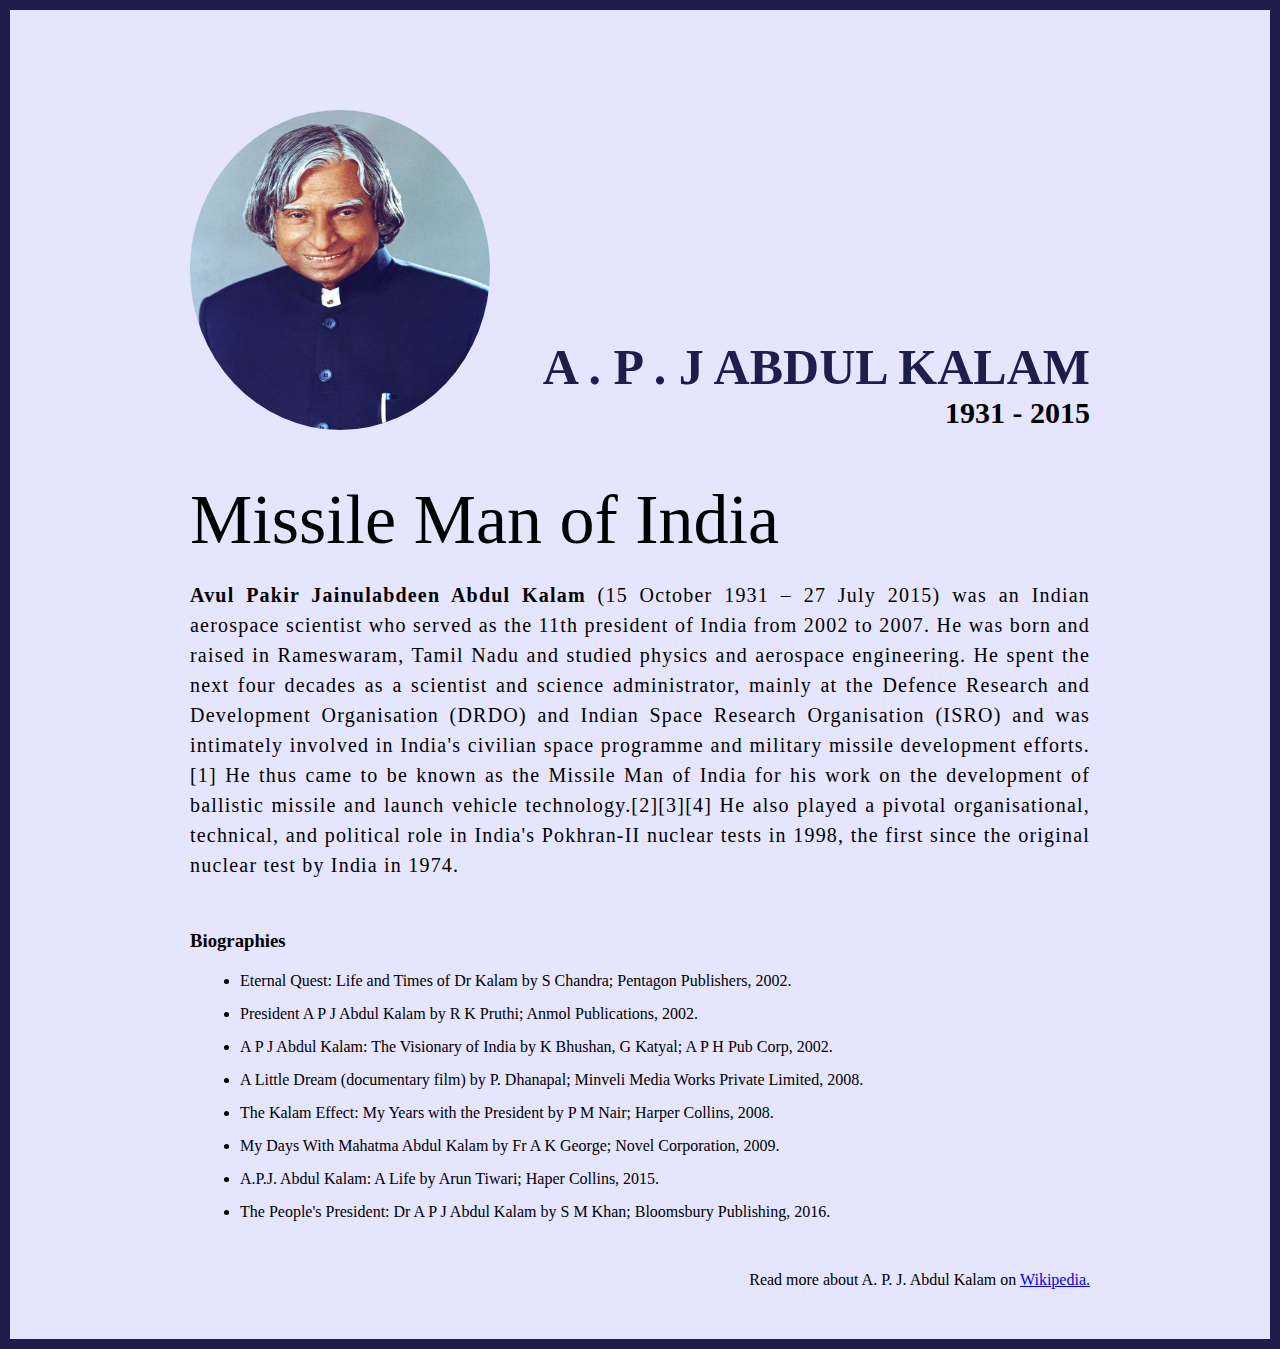
<file: project_1/index.html>
<!DOCTYPE html>
<html lang="en">
  <head>
    <meta charset="UTF-8" />

    <meta http-equiv="X-UA-Compatible" content="IE=edge" />

    <meta name="viewport" content="width=device-width, initial-scale=1.0" />
    <title>The Tribute Website | A.P. J Abdul Kalam</title>
    <link rel="icon" href="imageAPJ.jpg">
    <link rel="stylesheet" href="style.css" />
  </head>
  <body>
    <div class="container">
      <div class="content">
        <section class="top_section">
          <div class="image_container">
            <img src="imageAPJ.jpg" alt="tribute" />
          </div>
          <div>
            <h1>A . P . J Abdul Kalam</h1>
            <h4>1931 - 2015</h4>
          </div>
        </section>
        <section class="about_section">
          <h2>Missile Man of India</h2>
          <p>
            <b>Avul Pakir Jainulabdeen Abdul Kalam</b> (15 October 1931 – 27 July
            2015) was an Indian aerospace scientist who served as the 11th
            president of India from 2002 to 2007. He was born and raised in
            Rameswaram, Tamil Nadu and studied physics and aerospace
            engineering. He spent the next four decades as a scientist and
            science administrator, mainly at the Defence Research and
            Development Organisation (DRDO) and Indian Space Research
            Organisation (ISRO) and was intimately involved in India's civilian
            space programme and military missile development efforts.[1] He thus
            came to be known as the Missile Man of India for his work on the
            development of ballistic missile and launch vehicle
            technology.[2][3][4] He also played a pivotal organisational,
            technical, and political role in India's Pokhran-II nuclear tests in
            1998, the first since the original nuclear test by India in 1974.
          </p>
        </section>
        <section class="biography_section">
          <h3>Biographies</h3>
          <ul>
            <li>
              Eternal Quest: Life and Times of Dr Kalam by S Chandra; Pentagon
              Publishers, 2002.
            </li>
            <li>
              President A P J Abdul Kalam by R K Pruthi; Anmol Publications,
              2002.
            </li>
            <li>
              A P J Abdul Kalam: The Visionary of India by K Bhushan, G Katyal;
              A P H Pub Corp, 2002.
            </li>
            <li>
              A Little Dream (documentary film) by P. Dhanapal; Minveli Media
              Works Private Limited, 2008.
            </li>
            <li>
              The Kalam Effect: My Years with the President by P M Nair; Harper
              Collins, 2008.
            </li>
            <li>
              My Days With Mahatma Abdul Kalam by Fr A K George; Novel
              Corporation, 2009.
            </li>
            <li>
              A.P.J. Abdul Kalam: A Life by Arun Tiwari; Haper Collins, 2015.
            </li>
            <li>
              The People's President: Dr A P J Abdul Kalam by S M Khan;
              Bloomsbury Publishing, 2016.
            </li>
          </ul>
        </section>
        <footer>
          <p>
            Read more about A. P. J. Abdul Kalam on
            <a href="https://en.wikipedia.org/wiki/A._P._J._Abdul_Kalam"
              >Wikipedia.</a
            >
          </p>
        </footer>
      </div>
    </div>
  </body>
</html>
</file>
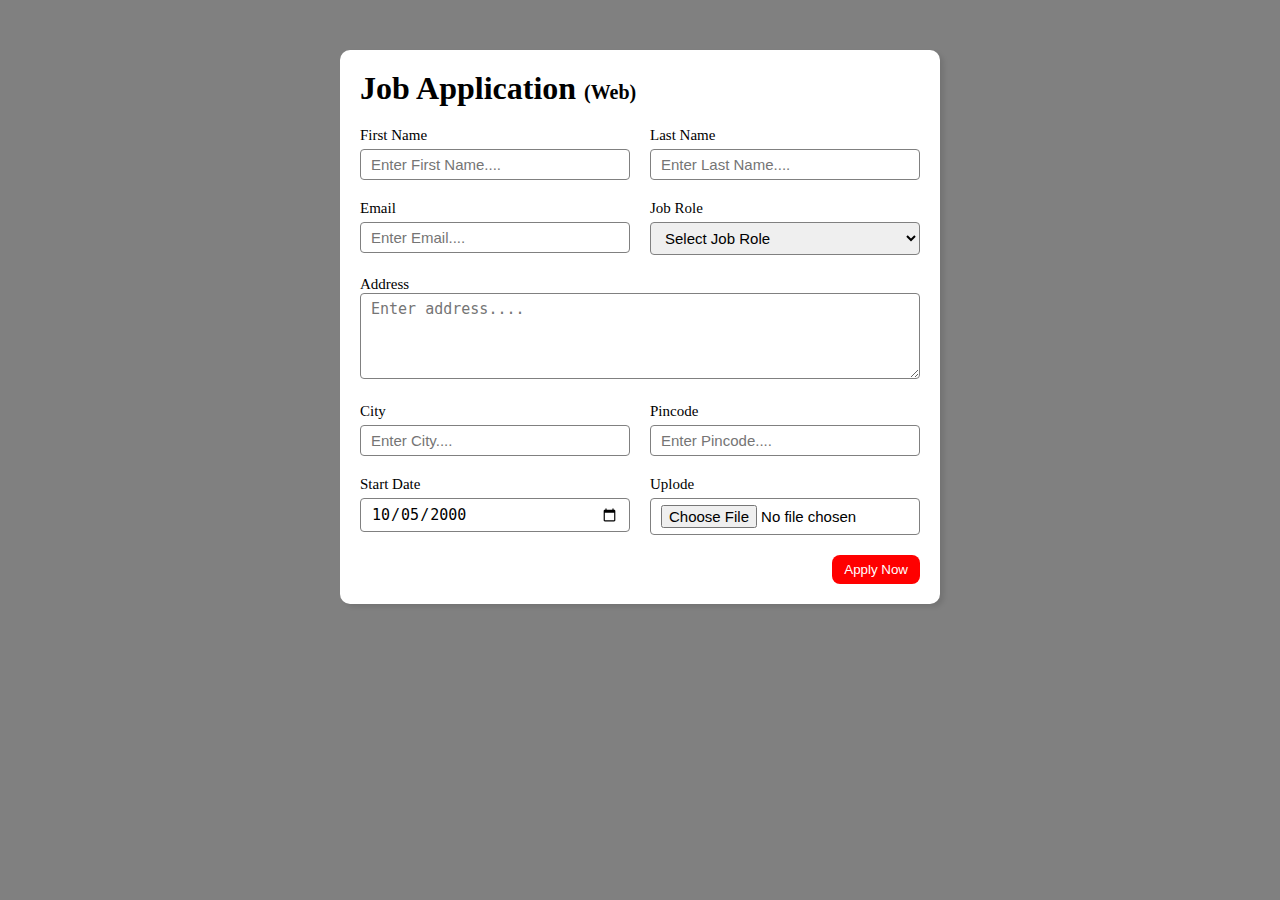
<file: project_2/index.html>
<!DOCTYPE html>
<html lang="en">
<head>
    <meta charset="UTF-8">
    <meta name="viewport" content="width=device-width, initial-scale=1.0">
    <title>Job Application</title>
    <link rel="stylesheet" href="style.css">
</head>
<body>
    <div class="container">
        <div class="contant">
            <h1>Job Application <span class="title-small">(Web)</span></h1>
            <form action="action.php">
                <div class="form-container">
                    <div class="form-control">
                        <label for="First_Name">First Name</label>
                        <input id="First_Name" name="First_Name" placeholder="Enter First Name...."></input>
                    </div>
                    <div class="form-control">
                        <label for="Last_Name">Last Name</label>
                        <input id="Last_Name" name="Last_Name" placeholder="Enter Last Name...."></input>
                    </div>
                    <div class="form-control">
                        <label for="Email">Email</label>
                        <input id="Email" name="Email" type="email" placeholder="Enter Email...."></input>
                    </div>
                    <div class="form-control">
                        <label for="Job_Role">Job Role</label>
                        <select id="Job_Role" name="Job_Role">
                            <option value="">Select Job Role</option>
                            <option value="frontend">Frontend Developer</option>
                            <option value="backend">Backend Developer</option>
                            <option value="full_stack">Full stack Developer</option>
                            <option value="ui_ux">UI UX Designer</option>
                        </select>
                    </div>
                    <div class="textarea-control">
                        <label for="address">Address</label>
                        <textarea id="address" name="address" rows="4" cols="30" placeholder="Enter address...."></textarea>
                    </div>
                    <div class="form-control">
                        <label for="city">City</label>
                        <input id="city" name="city" placeholder="Enter City...."></input>
                    </div>
                    <div class="form-control">
                        <label for="Pincode">Pincode</label>
                        <input type="number" id="Pincode" name="Pincode" placeholder="Enter Pincode...."></input>
                    </div>
                    <div class="form-control">
                        <label for="Start_Date">Start Date</label>
                        <input value="2000-10-05" type="date" id="Start_Date" name="Start_Date"></input>
                    </div>
                    <div class="form-control">
                        <label for="uplode">Uplode </label>
                        <input type="file" id="uplode" name="uplode"></input>
                    </div>
                </div>
                <div class="btn-container">
                    <button type="submit">Apply Now</button>
                </div>
            </form>
        </div>
    </div>
    
</body>
</html>
</file>
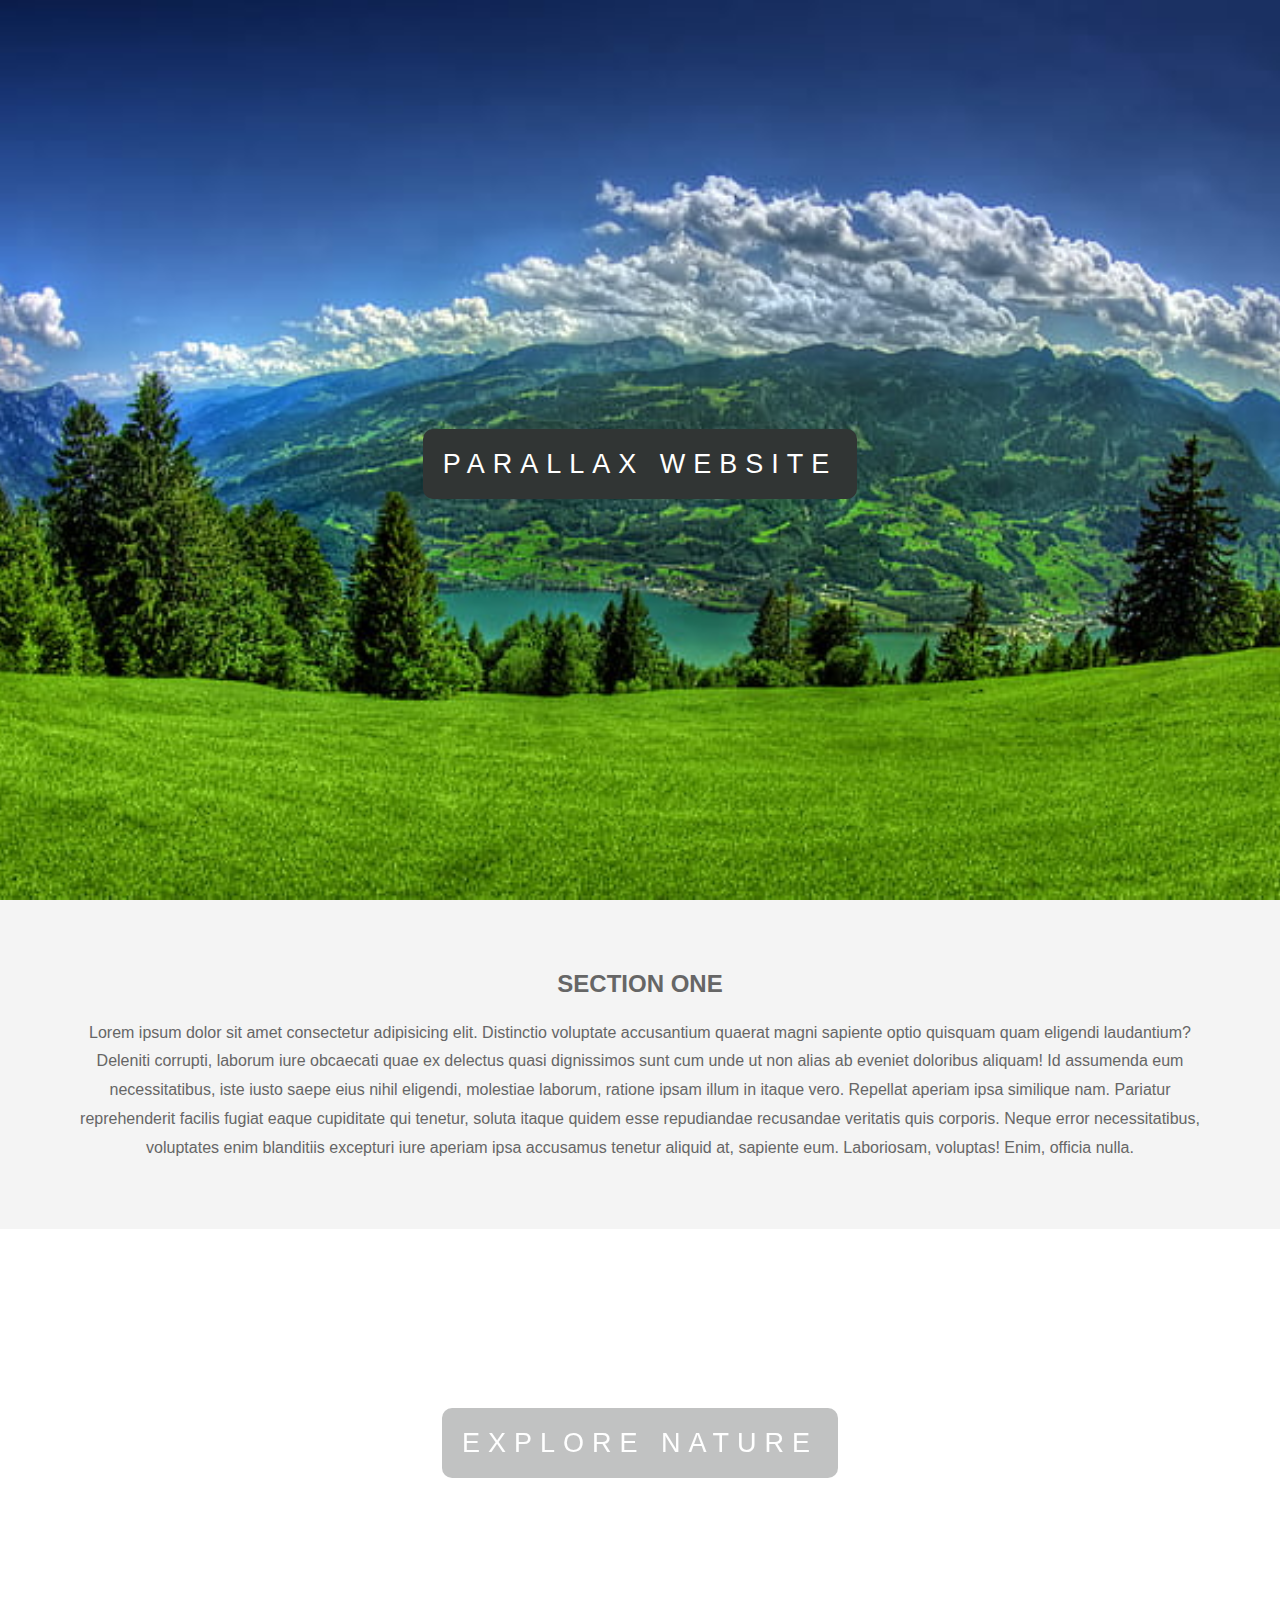
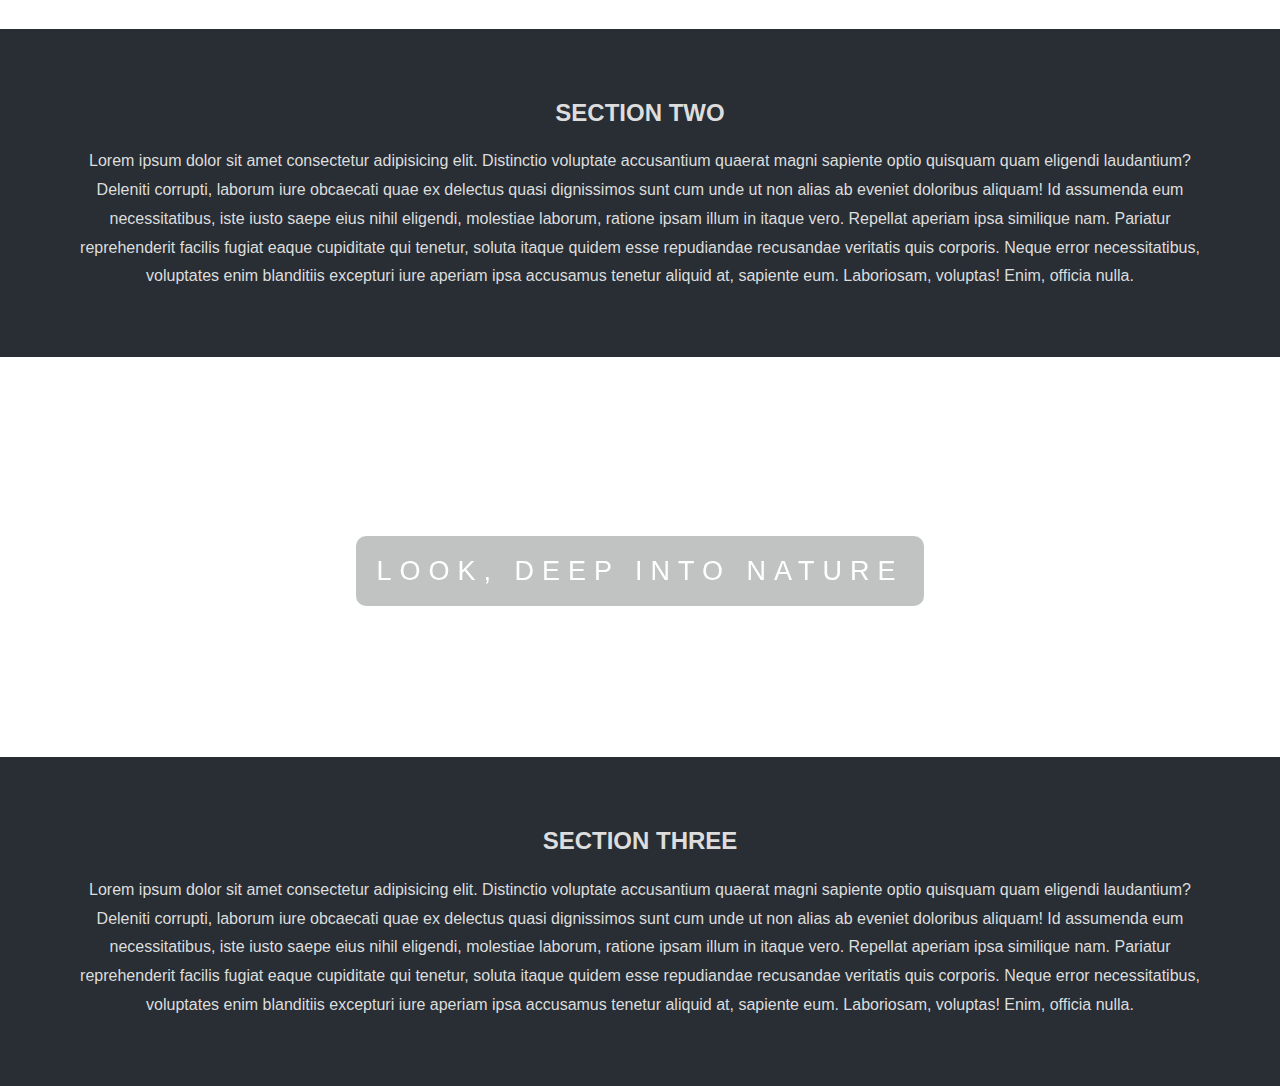
<file: project_3/index.html>
<!DOCTYPE html>
<html lang="en">
<head>
    <meta charset="UTF-8">
    <meta name="viewport" content="width=device-width, initial-scale=1.0">
    <title>Parallax Website</title>
    <link rel="stylesheet" href="style.css"/>
</head>
<body>
    <section class="pimage1">
        <div class="ptext">
            <span class="textbg">Parallax Website</span>
        </div>
    </section>
    <section class="section section-light">
        <h2>Section One</h2>
        <p>Lorem ipsum dolor sit amet consectetur adipisicing elit. Distinctio voluptate accusantium quaerat magni sapiente optio quisquam quam eligendi laudantium? Deleniti corrupti, laborum iure obcaecati quae ex delectus quasi dignissimos sunt cum unde ut non alias ab eveniet doloribus aliquam! Id assumenda eum necessitatibus, iste iusto saepe eius nihil eligendi, molestiae laborum, ratione ipsam illum in itaque vero. Repellat aperiam ipsa similique nam. Pariatur reprehenderit facilis fugiat eaque cupiditate qui tenetur, soluta itaque quidem esse repudiandae recusandae veritatis quis corporis. Neque error necessitatibus, voluptates enim blanditiis excepturi iure aperiam ipsa accusamus tenetur aliquid at, sapiente eum. Laboriosam, voluptas! Enim, officia nulla.</p>
    </section>
    <section class="pimage2">
        <div class="ptext">
            <span class="textbg-1">Explore Nature</span>
        </div>
    </section>
    <section class="section section-dark">
        <h2>Section Two</h2>
        <p>Lorem ipsum dolor sit amet consectetur adipisicing elit. Distinctio voluptate accusantium quaerat magni sapiente optio quisquam quam eligendi laudantium? Deleniti corrupti, laborum iure obcaecati quae ex delectus quasi dignissimos sunt cum unde ut non alias ab eveniet doloribus aliquam! Id assumenda eum necessitatibus, iste iusto saepe eius nihil eligendi, molestiae laborum, ratione ipsam illum in itaque vero. Repellat aperiam ipsa similique nam. Pariatur reprehenderit facilis fugiat eaque cupiditate qui tenetur, soluta itaque quidem esse repudiandae recusandae veritatis quis corporis. Neque error necessitatibus, voluptates enim blanditiis excepturi iure aperiam ipsa accusamus tenetur aliquid at, sapiente eum. Laboriosam, voluptas! Enim, officia nulla.</p>
    </section>
    <section class="pimage3">
        <div class="ptext">
            <span class="textbg-1">look, deep into nature</span>
        </div>
    </section>
    <section class="section section-dark">
        <h2>Section Three</h2>
        <p>Lorem ipsum dolor sit amet consectetur adipisicing elit. Distinctio voluptate accusantium quaerat magni sapiente optio quisquam quam eligendi laudantium? Deleniti corrupti, laborum iure obcaecati quae ex delectus quasi dignissimos sunt cum unde ut non alias ab eveniet doloribus aliquam! Id assumenda eum necessitatibus, iste iusto saepe eius nihil eligendi, molestiae laborum, ratione ipsam illum in itaque vero. Repellat aperiam ipsa similique nam. Pariatur reprehenderit facilis fugiat eaque cupiditate qui tenetur, soluta itaque quidem esse repudiandae recusandae veritatis quis corporis. Neque error necessitatibus, voluptates enim blanditiis excepturi iure aperiam ipsa accusamus tenetur aliquid at, sapiente eum. Laboriosam, voluptas! Enim, officia nulla.</p>
    </section>
</body>
</html>
</file>
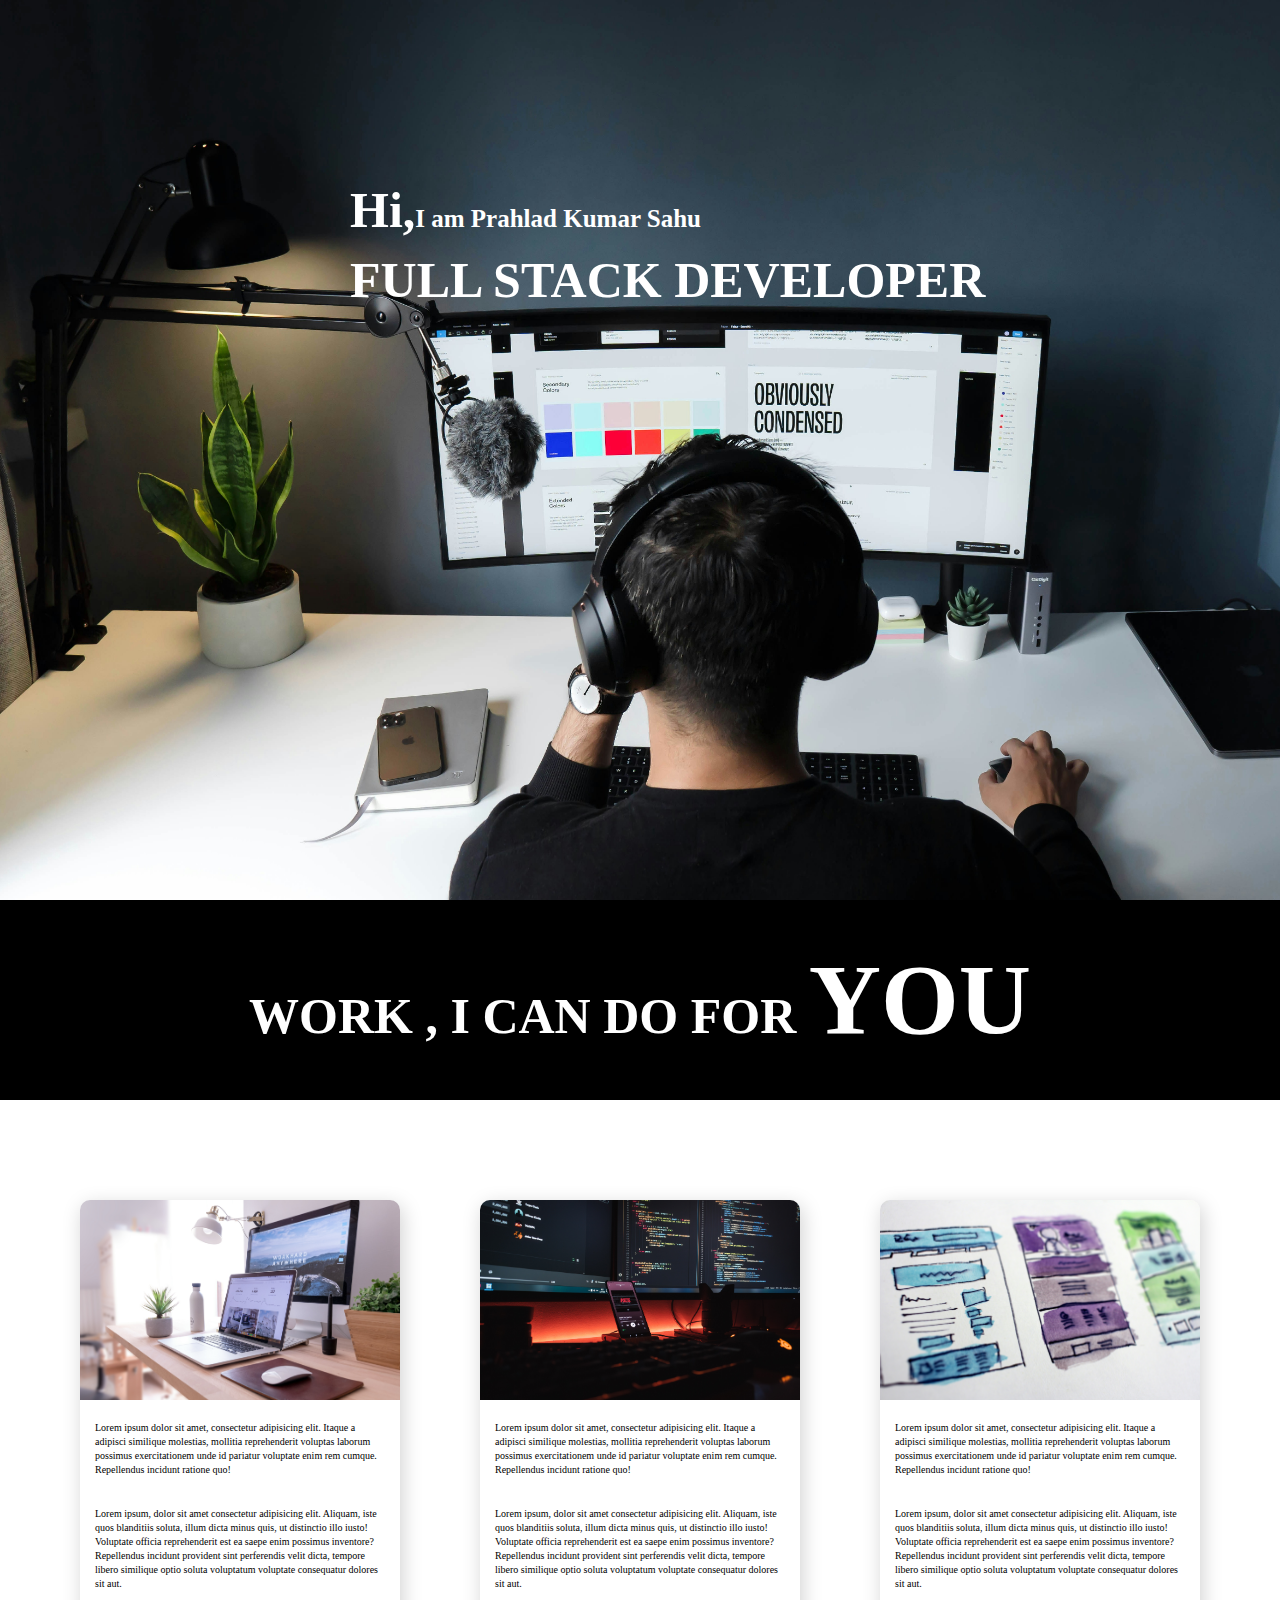
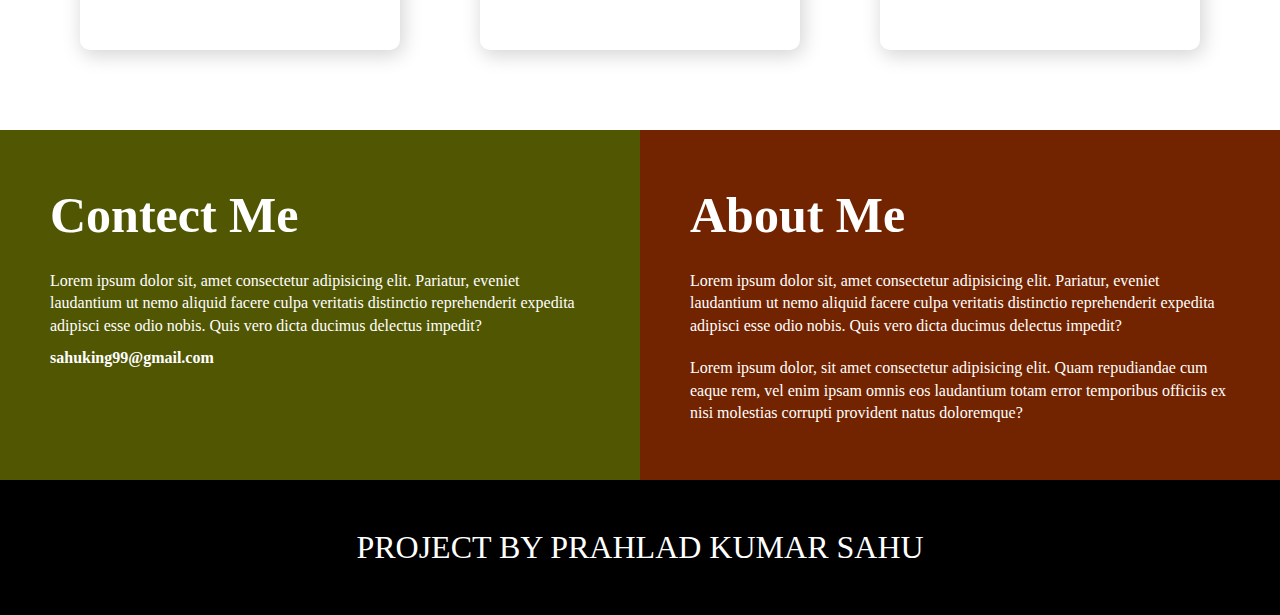
<file: project_4/index.html>
<!DOCTYPE html>
<html lang="en">
<head>
    <meta charset="UTF-8">
    <meta name="viewport" content="width=device-width, initial-scale=1.0">
    <title>Landing Page</title>
    <link rel="stylesheet" href="style.css"/>
</head>
<body>
    <section class="hero-img">
        <div class="text-container">
            <h1>Hi,<span>I am Prahlad Kumar Sahu</span></h1>
            <h1>FULL STACK DEVELOPER</h1>
        </div>
    </section>
    <div class="black-box">
        <h1>WORK , I CAN DO FOR <span>YOU</span></h1>
    </div>
    <div class="work-container">
        <div class="work-1">
            <img src="images/image2.jpg"/>
            <p>Lorem ipsum dolor sit amet, consectetur adipisicing elit. Itaque a adipisci similique molestias, mollitia reprehenderit voluptas laborum possimus exercitationem unde id pariatur voluptate enim rem cumque. Repellendus incidunt ratione quo!</p>
            <p>Lorem ipsum, dolor sit amet consectetur adipisicing elit. Aliquam, iste quos blanditiis soluta, illum dicta minus quis, ut distinctio illo iusto! Voluptate officia reprehenderit est ea saepe enim possimus inventore?
            Repellendus incidunt provident sint perferendis velit dicta, tempore libero similique optio soluta voluptatum voluptate consequatur dolores sit aut.</p>
        </div>
        <div class="work-1">
            <img src="images/image3.jpg"/>
            <p>Lorem ipsum dolor sit amet, consectetur adipisicing elit. Itaque a adipisci similique molestias, mollitia reprehenderit voluptas laborum possimus exercitationem unde id pariatur voluptate enim rem cumque. Repellendus incidunt ratione quo!</p>
            <p>Lorem ipsum, dolor sit amet consectetur adipisicing elit. Aliquam, iste quos blanditiis soluta, illum dicta minus quis, ut distinctio illo iusto! Voluptate officia reprehenderit est ea saepe enim possimus inventore?
            Repellendus incidunt provident sint perferendis velit dicta, tempore libero similique optio soluta voluptatum voluptate consequatur dolores sit aut.</p>
        </div>
        <div class="work-1">
            <img src="images/image4.jpg"/>
            <p>Lorem ipsum dolor sit amet, consectetur adipisicing elit. Itaque a adipisci similique molestias, mollitia reprehenderit voluptas laborum possimus exercitationem unde id pariatur voluptate enim rem cumque. Repellendus incidunt ratione quo!</p>
            <p>Lorem ipsum, dolor sit amet consectetur adipisicing elit. Aliquam, iste quos blanditiis soluta, illum dicta minus quis, ut distinctio illo iusto! Voluptate officia reprehenderit est ea saepe enim possimus inventore?
            Repellendus incidunt provident sint perferendis velit dicta, tempore libero similique optio soluta voluptatum voluptate consequatur dolores sit aut.</p>
        </div>
    </div>
    <div class="me">
        <div class="contect">
            <h2 class="head">Contect Me</h2>
            <p>Lorem ipsum dolor sit, amet consectetur adipisicing elit. Pariatur, eveniet laudantium ut nemo aliquid facere culpa veritatis distinctio reprehenderit expedita adipisci esse odio nobis. Quis vero dicta ducimus delectus impedit?</p>
            <h4>sahuking99@gmail.com</h4>
        </div>
        <div class="about">
            <h2 class="head">About Me</h2>
            <p>Lorem ipsum dolor sit, amet consectetur adipisicing elit. Pariatur, eveniet laudantium ut nemo aliquid facere culpa veritatis distinctio reprehenderit expedita adipisci esse odio nobis. Quis vero dicta ducimus delectus impedit?</p>
            <p>Lorem ipsum dolor, sit amet consectetur adipisicing elit. Quam repudiandae cum eaque rem, vel enim ipsam omnis eos laudantium totam error temporibus officiis ex nisi molestias corrupti provident natus doloremque?</p>
        </div>
    </div>
    <div class="footer">
        <p>PROJECT BY PRAHLAD KUMAR SAHU</p>
    </div>
</body>
</html>
</file>
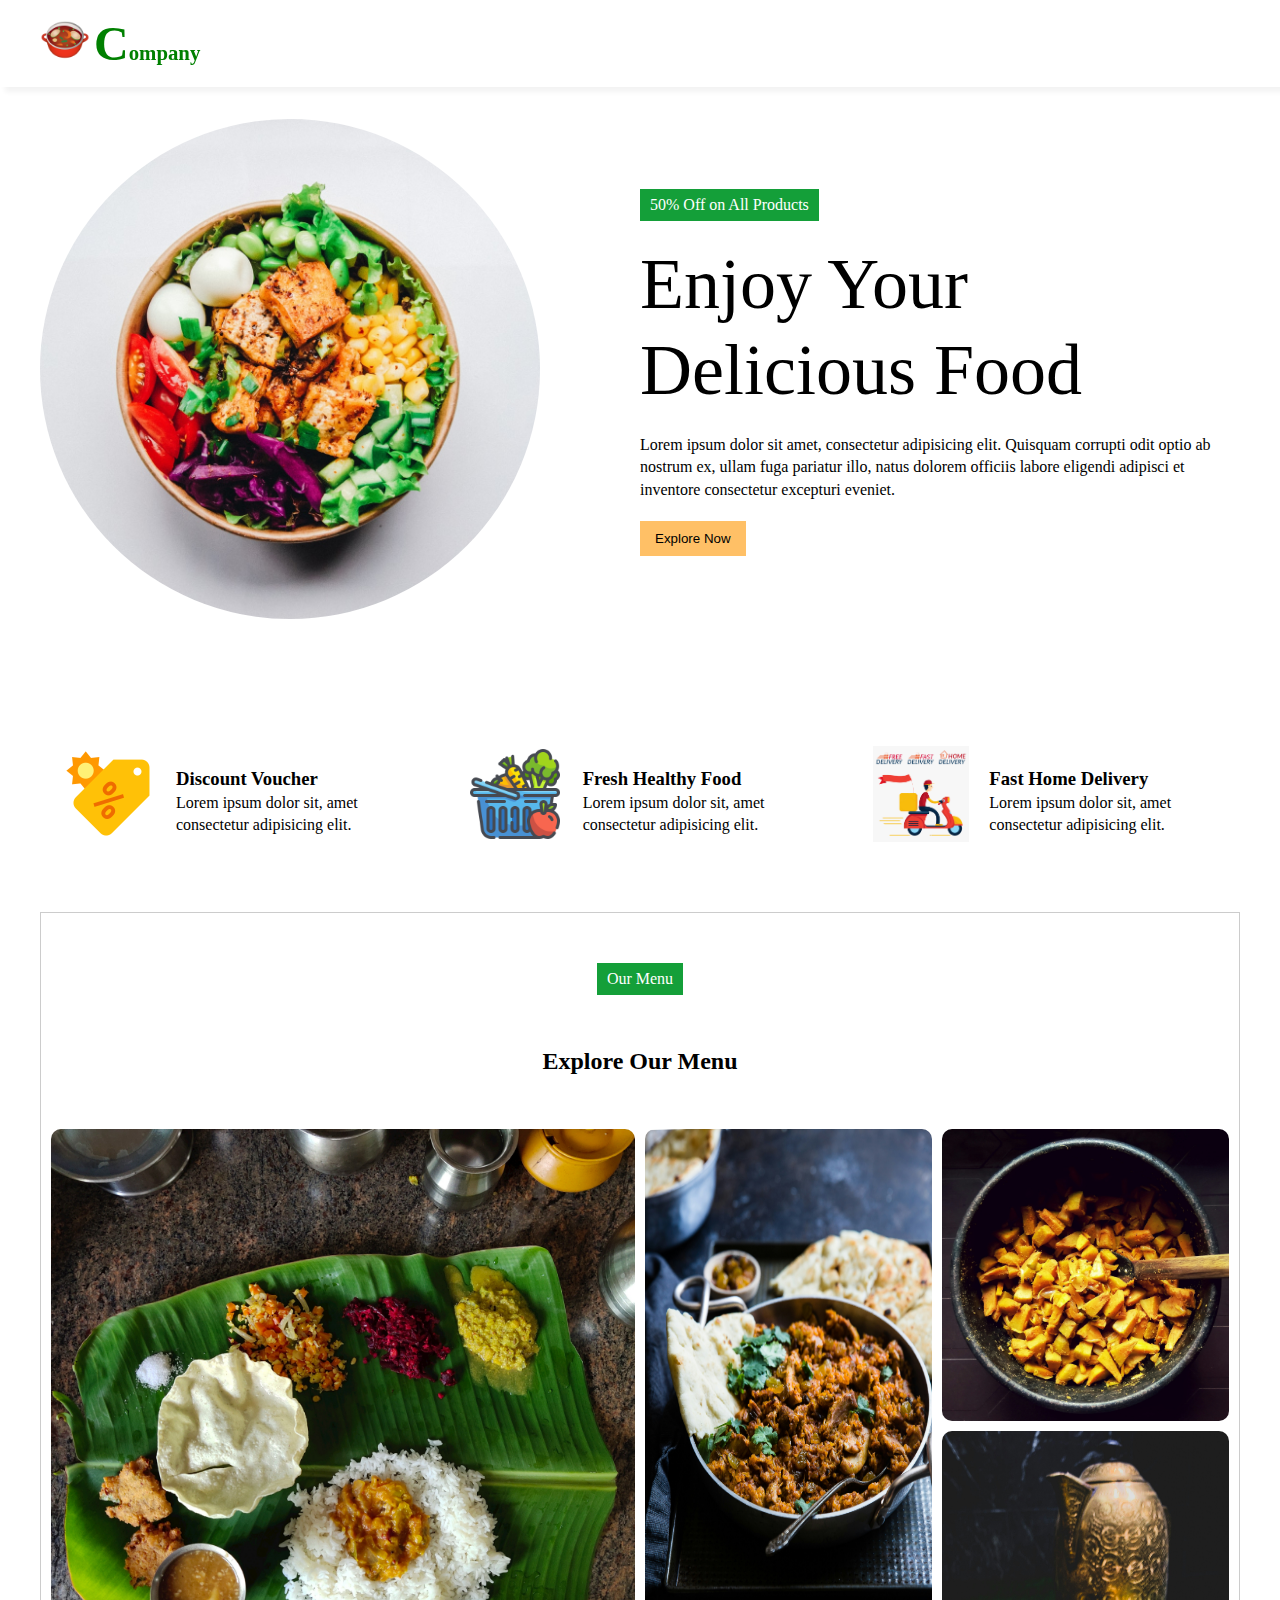
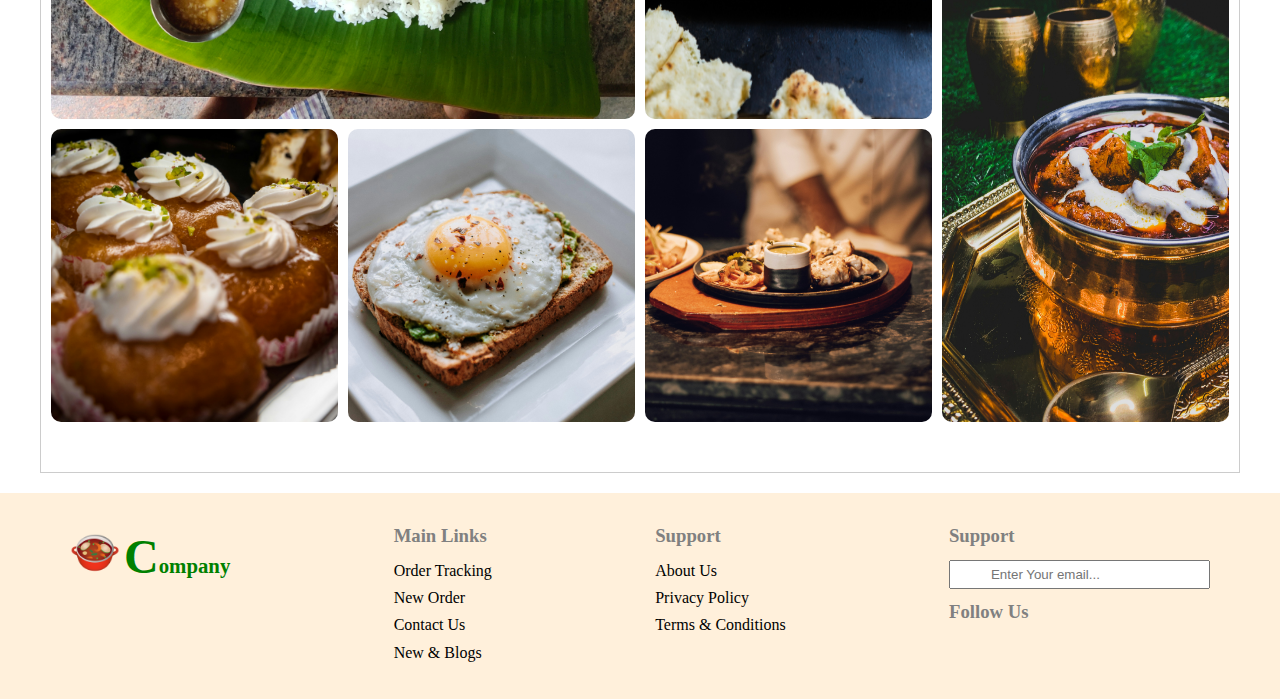
<file: project_5/index.html>
<!DOCTYPE html>
<html lang="en">
<head>
    <meta charset="UTF-8">
    <meta name="viewport" content="width=device-width, initial-scale=1.0">
    <title>Restaurant Website</title>
    <link rel="stylesheet" href="style.css"/>
    <link rel="stylesheet" href="https://cdnjs.cloudflare.com/ajax/libs/font-awesome/6.5.1/css/all.min.css" integrity="sha512-DTOQO9RWCH3ppGqcWaEA1BIZOC6xxalwEsw9c2QQeAIftl+Vegovlnee1c9QX4TctnWMn13TZye+giMm8e2LwA==" crossorigin="anonymous" referrerpolicy="no-referrer" />
</head>
<body>
    <nav>
        <div class="navigation container">
            <div class="logo_container">
                <img src="icon1.png"/>
                <span><span class="C">C</span>ompany</span>
            </div>
            <div class="bar_icon">
                <i class="fa-solid fa-bars"></i>
            </div>
        </div>
    </nav>
    <div class="container">
        <div class="hero">
            <div class="hero_image">
                <img src="heroimage.jpg"/>
            </div>
            <div class="hero_contant">
                <div class="tag">50% Off on All Products</div>
                <h1>Enjoy Your Delicious Food</h1>
                <p>Lorem ipsum dolor sit amet, consectetur adipisicing elit. Quisquam corrupti odit optio ab nostrum ex, ullam fuga pariatur illo, natus dolorem officiis labore eligendi adipisci et inventore consectetur excepturi eveniet.</p>
                <button class="explore_btn">Explore Now</button>
            </div>
        </div>
    <section>
        <div class="features">
            <div class="feature">
                <img src="discount.png" height="96px" width="96px">
                <div class="feature_contant">
                    <h3>Discount Voucher</h3>
                    <p>Lorem ipsum dolor sit, amet consectetur adipisicing elit.</p>
                </div>
            </div>
            <div class="feature">
                <img src="food.png" height="96px" width="96px">
                <div class="feature_contant">
                    <h3>Fresh Healthy Food</h3>
                    <p>Lorem ipsum dolor sit, amet consectetur adipisicing elit.</p>
                </div>
            </div>
            <div class="feature">
                <img src="delivery.png" height="96px" width="96px">
                <div class="feature_contant">
                    <h3>Fast Home Delivery</h3>
                    <p>Lorem ipsum dolor sit, amet consectetur adipisicing elit.</p>
                </div>
            </div>
       </div>
    </section>
    <div class="divider">
        <div class="menu">
            <div class="tag">Our Menu</div>
            <h2>Explore Our Menu</h2>
            <div class="grid">
                <div class="item1">
                    <img class="grid_img" src="image1.jpg" height="585px" width="585px">
                </div>
                <div class="item2">
                    <img class="grid_img"  src="image2.jpg" height="585px" width="277px">
                </div>
                <div class="item3">
                    <img class="grid_img" src="image3.jpg" height="277px" width="277px">
                </div>
                <div class="item4">
                    <img class="grid_img" src="image4.jpg" height="277px" width="277px">
                </div>
                <div class="item5">
                    <img class="grid_img" src="image5.jpg" height="277px" width="277px">
                </div>
                <div class="item6">
                    <img class="grid_img" src="image6.jpg" height="277px" width="277px">
                </div>
                <div class="item7">
                    <img class="grid_img" src="image7.jpg" height="585px" width="277px">
                </div>
            </div>
        </div>
    </div>
    </div>
    <footer>
        <div class="footer_container container">
            <div class="logo_container">
                <img src="icon1.png"/>
                <span><span class="C">C</span>ompany</span>
            </div>
            <div class="link_lists">
                <h3>Main Links</h3>
                <ul>
                    <li>Order Tracking</li>
                    <li>New Order</li>
                    <li>Contact Us</li>
                    <li>New & Blogs</li>
                </ul>
            </div>
            <div class="link_lists">
                <h3>Support</h3>
                <ul>
                    <li>About Us</li>
                    <li>Privacy Policy</li>
                    <li>Terms & Conditions</li>
                </ul>
            </div>
            <div class="news_letter">
                <h3>Support</h3>
                <input type="email" placeholder="Enter Your email...">
                <h3>Follow Us</h3>
                <div class="icon_container">
                    <div class="icon">
                        <i class="fa-brands fa-facebook"></i>
                    </div>
                    <div class="icon">
                        <i class="fa-brands fa-twitter"></i>
                    </div>
                    <div class="icon">
                        <i class="fa-brands fa-instagram"></i>
                    </div>
                    <div class="icon">
                        <i class="fa-brands fa-youtube"></i>
                    </div>
                </div>
            </div>
        </div>
    </footer>
</body>
</html>
</file>
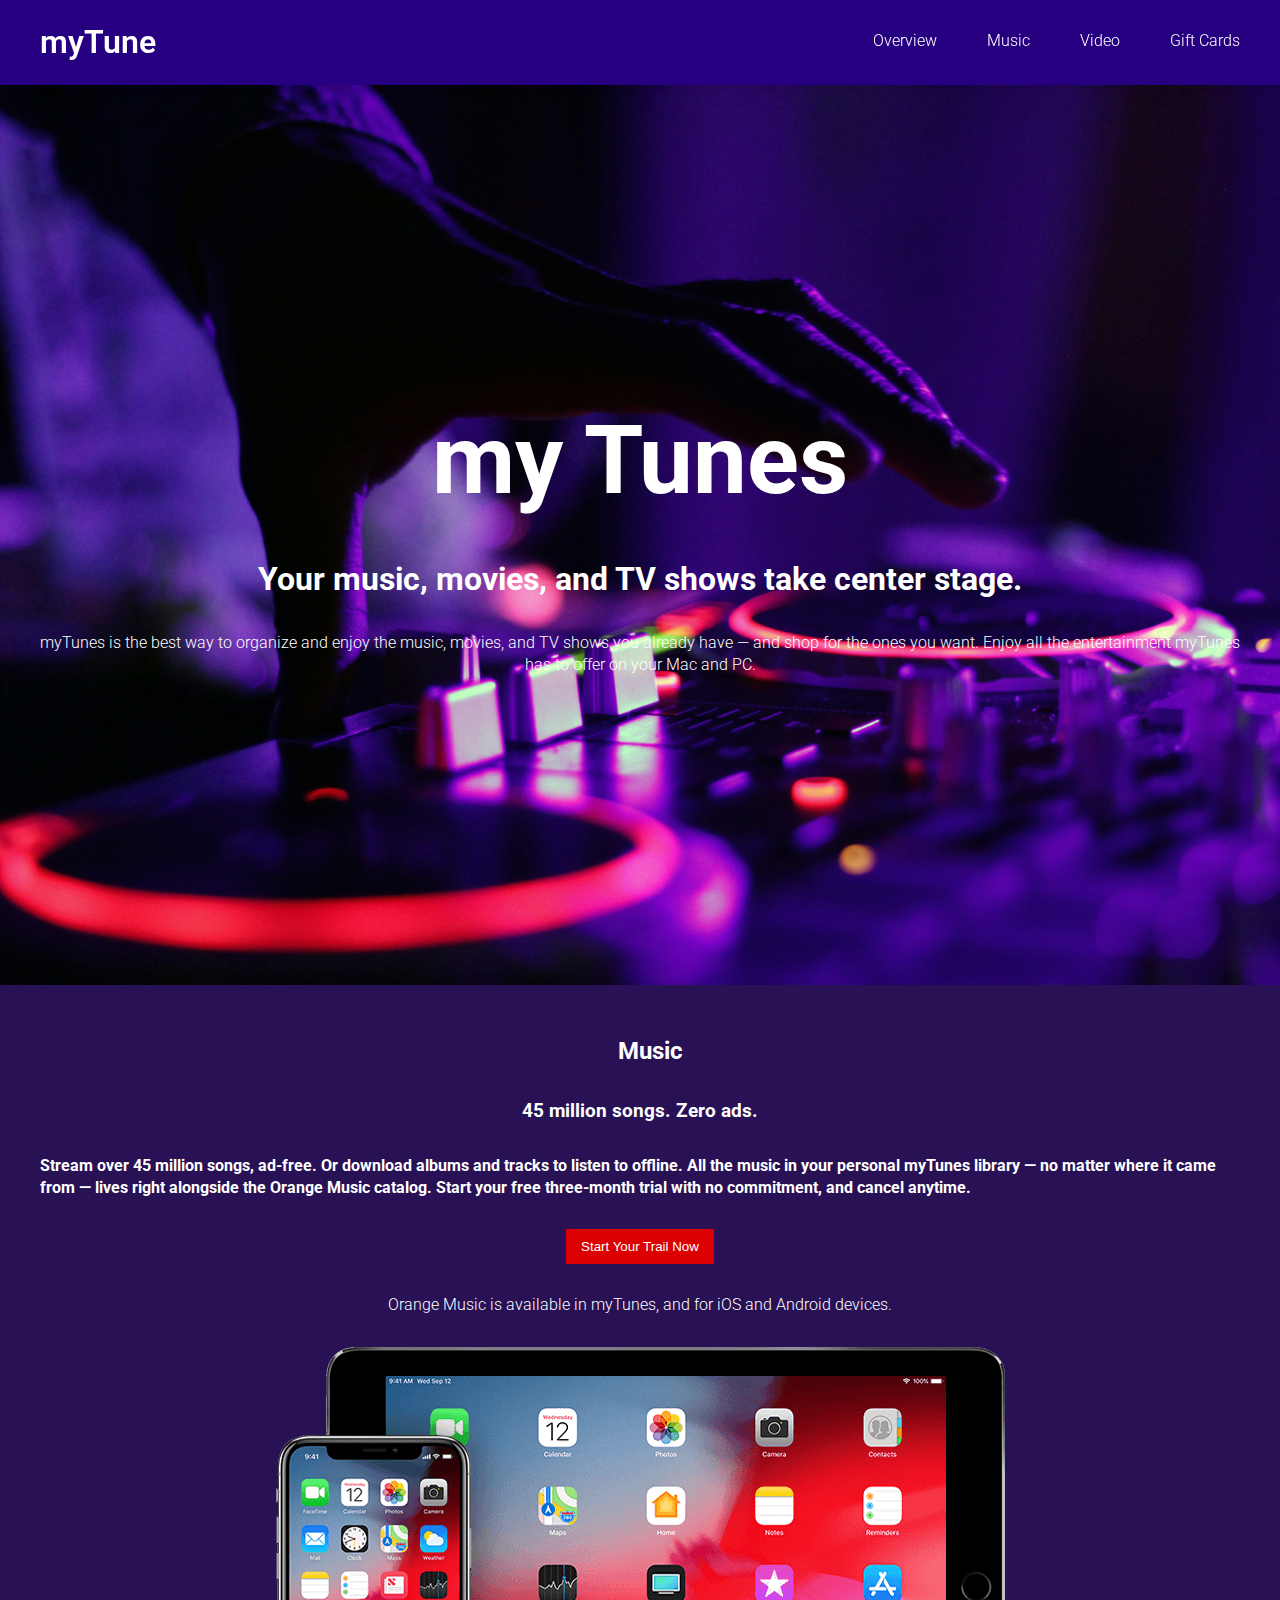
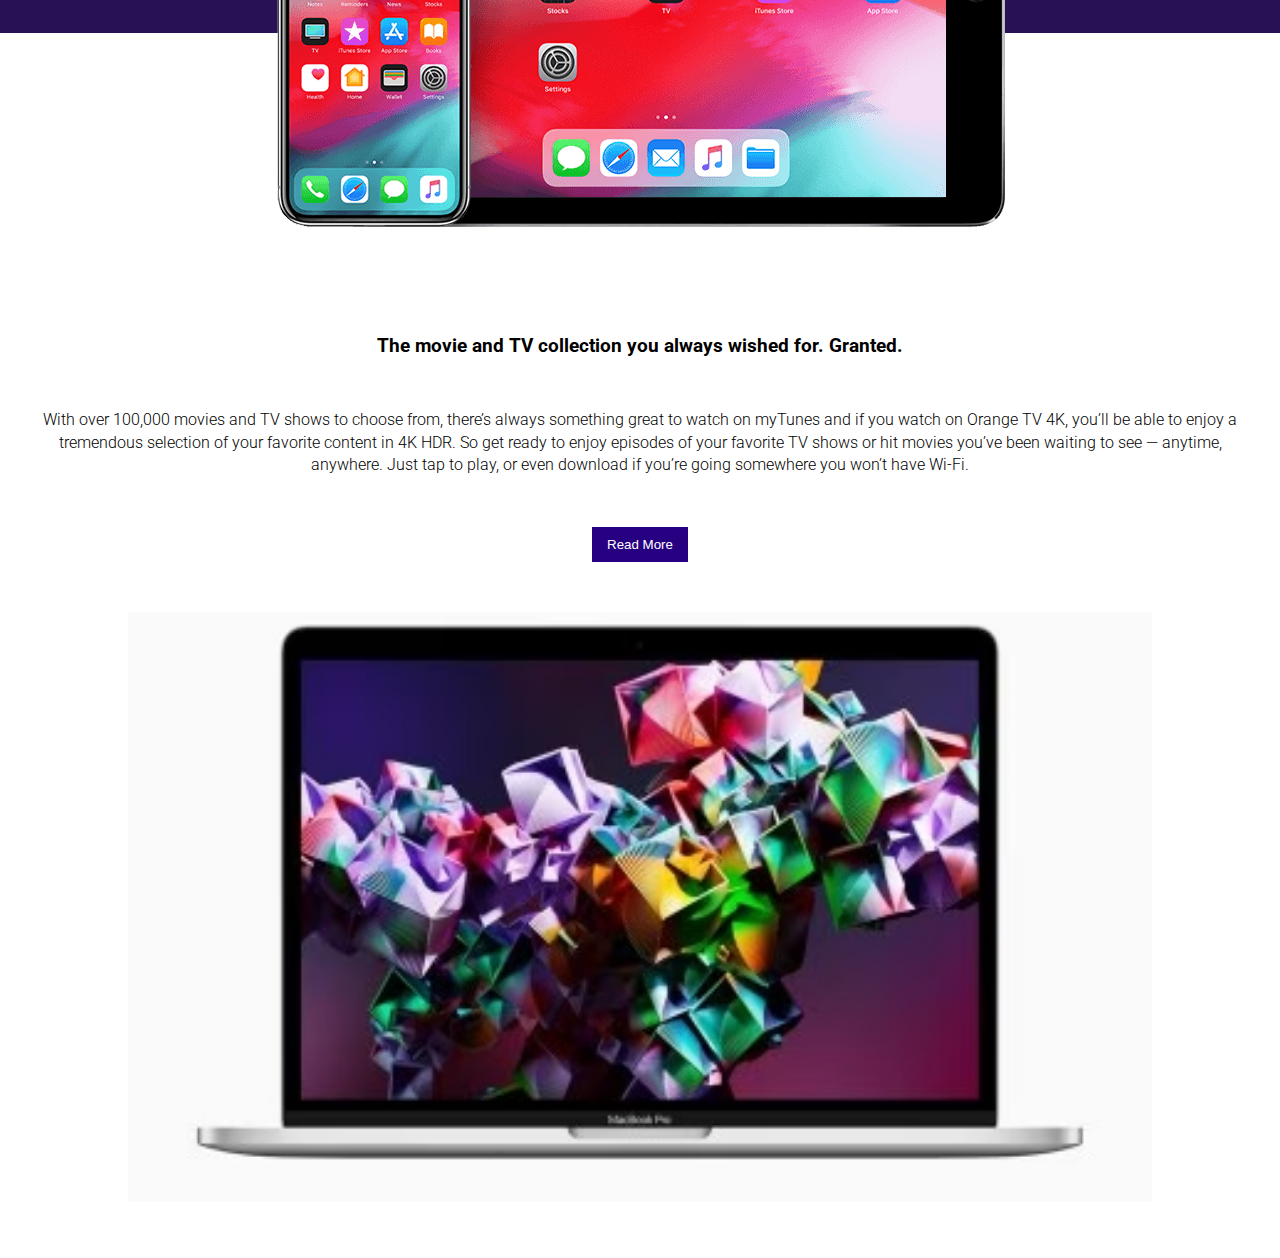
<file: project_6/index.html>
<!DOCTYPE html>
<html lang="en">
<head>
    <meta charset="UTF-8">
    <meta name="viewport" content="width=device-width, initial-scale=1.0">
    <title>Music Website</title>
    <link rel="stylesheet" href="style.css"/>
    <link rel="stylesheet" href="https://cdnjs.cloudflare.com/ajax/libs/font-awesome/6.5.1/css/all.min.css" integrity="sha512-DTOQO9RWCH3ppGqcWaEA1BIZOC6xxalwEsw9c2QQeAIftl+Vegovlnee1c9QX4TctnWMn13TZye+giMm8e2LwA==" crossorigin="anonymous" referrerpolicy="no-referrer"/>
</head>
<body>
    <header>
        <nav class="container">
            <div class="logo">myTune</div>
            <ul>
                <a href="#hero">
                <li>Overview</li>
                </a>
                <a href="#music">
                <li>Music</li>
                </a>
                <a href="#video">
                <li>Video</li>
                </a>
                <a href="#gift">
                <li>Gift Cards</li>
                </a>
            </ul>
        </nav>
    </header>
    <main>
        <section class="hero-section" id="hero">
            <div class="container">
                <h1>my Tunes</h1>
                <h3>Your music, movies, and TV shows take center stage.</h3>
                <p>myTunes is the best way to organize and enjoy the music, movies, and TV shows you already have — and shop for the ones you want. Enjoy all the entertainment myTunes has to offer on your Mac and PC.</p>
            </div>
        </section>
        <section class="music-section" id="music">
            <div class="container">
                <h2><span><i class="fa-solid fa-music"></i></span>Music</h2>
                <h3>45 million songs. Zero ads.</h3>
                <h4>Stream over 45 million songs, ad-free. Or download albums and tracks to listen to offline. All the music in your personal myTunes library — no matter where it came from — lives right alongside the Orange Music catalog. Start your free three-month trial with no commitment, and cancel anytime.</h4>
                <button class="primary-btn">Start Your Trail Now</button>
                <p>Orange Music is available in myTunes, and for iOS and Android devices.</p>
                <div class="ipad-iphone-img">
                    <img src="ipad.png" alt="ipad-iphone-img">
                </div>
            </div>
        </section>
        <section class="about-music container">
            <h3>The movie and TV collection you always wished for. Granted.</h3>
            <p>With over 100,000 movies and TV shows to choose from, there’s always something great to watch on myTunes and if you watch on Orange TV 4K, you’ll be able to enjoy a tremendous selection of your favorite content in 4K HDR. So get ready to enjoy episodes of your favorite TV shows or hit movies you’ve been waiting to see — anytime, anywhere. Just tap to play, or even download if you’re going somewhere you won’t have Wi-Fi.</p>
            <button class="secondary-btn">Read More</button>
            <div class="macbook-img">
                <img src="mac-book.avif" alt="macbook" width="1024px" height="590px">
            </div>
        </section>
    </main>
</body>
</html>
</file>
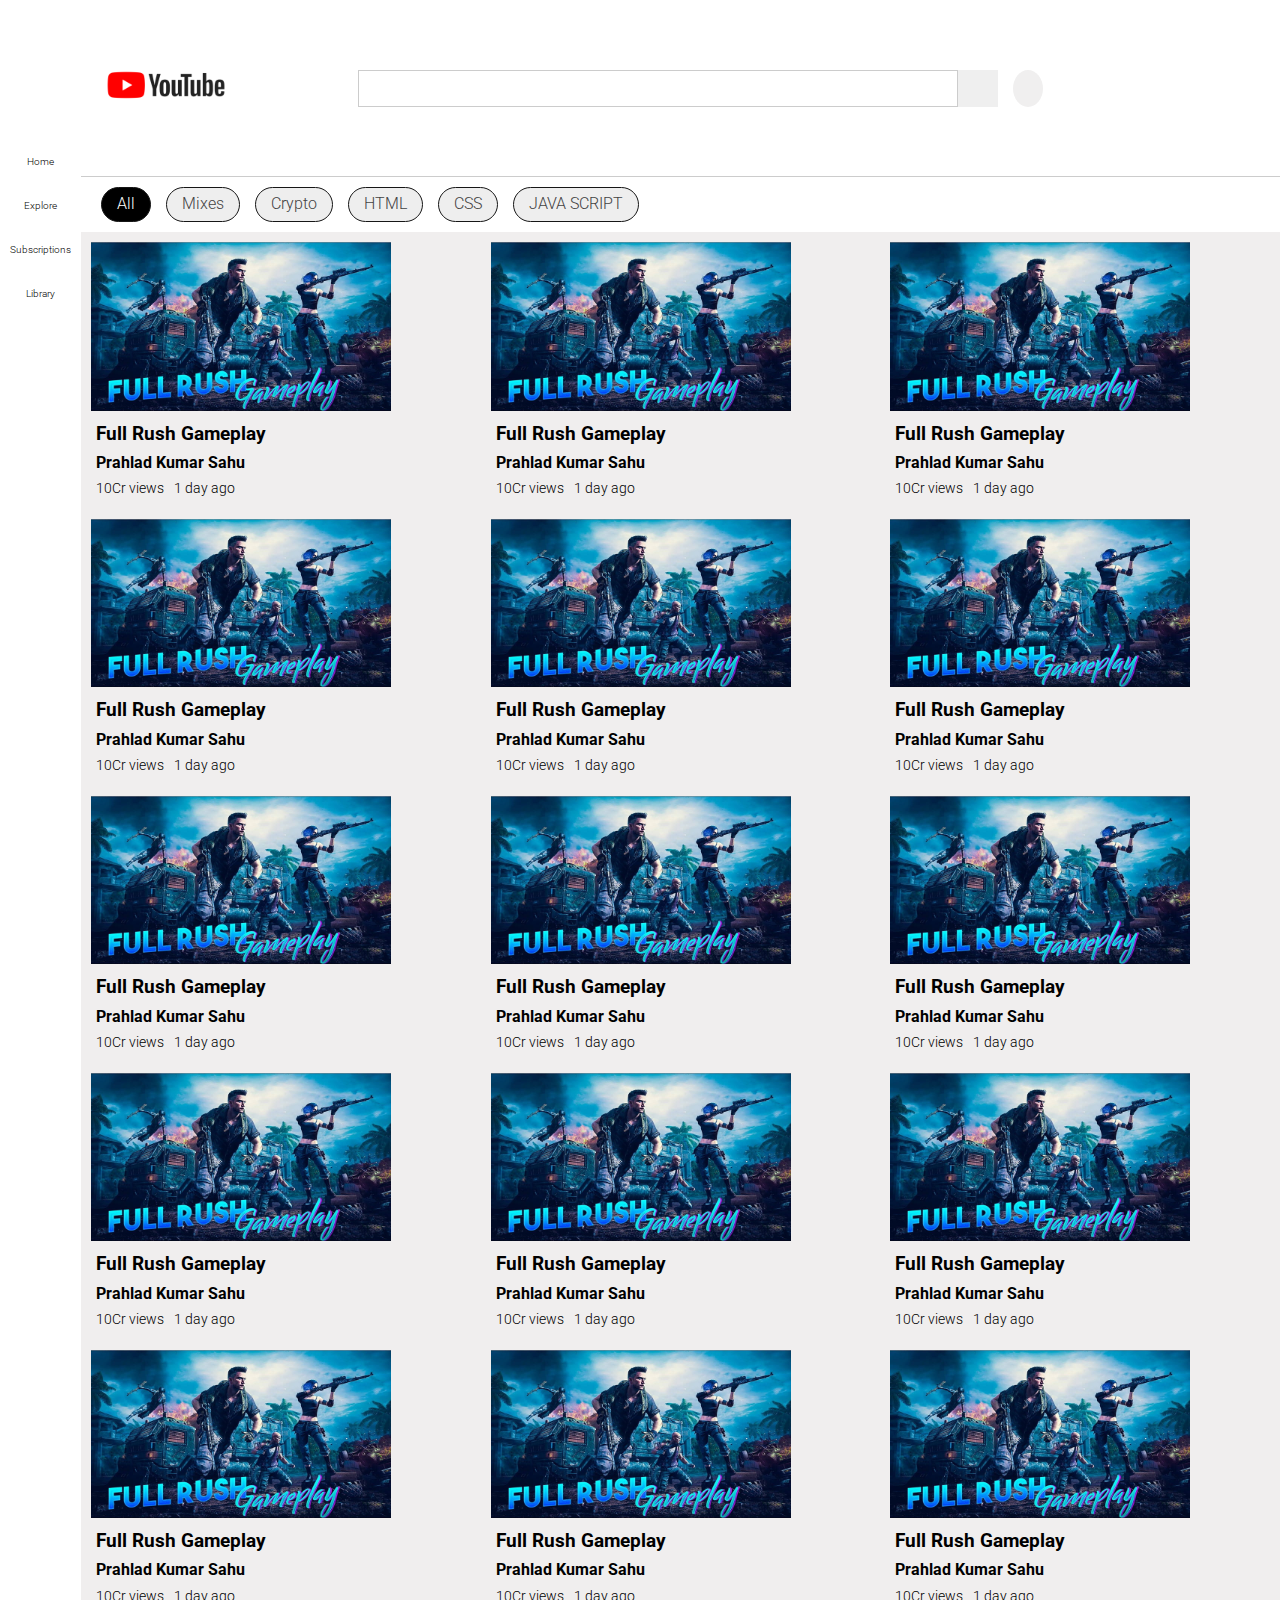
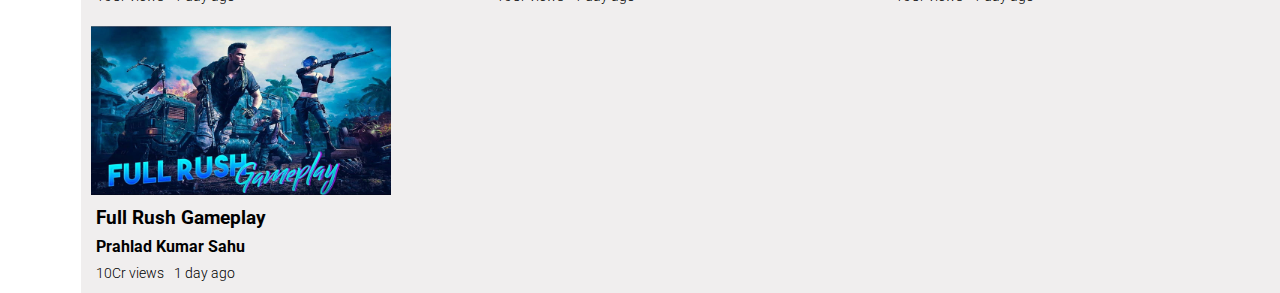
<file: project_7/index.html>
<!DOCTYPE html>
<html lang="en">
<head>
    <meta charset="UTF-8">
    <meta name="viewport" content="width=device-width, initial-scale=1.0">
    <title>Youtube Clone</title>
    <link rel="stylesheet" href="style.css">
    <link rel="stylesheet" href="https://cdnjs.cloudflare.com/ajax/libs/font-awesome/6.5.1/css/all.min.css" integrity="sha512-DTOQO9RWCH3ppGqcWaEA1BIZOC6xxalwEsw9c2QQeAIftl+Vegovlnee1c9QX4TctnWMn13TZye+giMm8e2LwA==" crossorigin="anonymous" referrerpolicy="no-referrer"/>
</head>
<body>
    <div class="container">
        <aside>
            <div class="bars"><i class="fa-solid fa-bars"></i></div>
            <div class="side-icons margin">
                <i class="fa-solid fa-home"></i>
                <p>Home</p>
            </div>
            <div class="side-icons">
                <i class="fa-regular fa-compass"></i>
                <p>Explore</p>
            </div>
            <div class="side-icons">
                <i class="fa-brands fa-youtube"></i>
                <p>Subscriptions</p>
            </div>
            <div class="side-icons">
                <i class="fa-solid fa-photo-film"></i>
                <p>Library</p>
            </div>
        </aside>
        <div class="main-container">
            <header>
                <nav>
                    <div class="logo">
                        <img src="logo.png" alt="Youtube">
                    </div>
                    <div class="center-nav">
                        <div class="search">
                            <input type="text"/>
                            <button><i class="fa-solid fa-magnifying-glass"></i></button>
                        </div>
                        <div class="mic">
                            <i class="fa-solid fa-microphone"></i>
                        </div>
                    </div>
                    <div class="side-nav">
                        <i class="fa-solid fa-video"></i>
                        <i class="fa-solid fa-grip"></i>
                        <i class="fa-regular fa-bell"></i>
                        <i class="fa-solid fa-circle-user"></i>
                    </div>
                </nav>
                <div class="tags">
                    <div class="tag dark">All</div>
                    <div class="tag light">Mixes</div>
                    <div class="tag light">Crypto</div>
                    <div class="tag light">HTML</div>
                    <div class="tag light">CSS</div>
                    <div class="tag light">JAVA SCRIPT</div>
                </div>
            </header>
            <main>
                <div class="card-container">
                    <div class="card">
                        <img src="tumbnail.jpg" alt="tumbnail">
                        <div class="avatar-contant">
                            <div class="avatar">
                                <i class="fa-solid fa-circle-user"></i>
                            </div>
                            <div class="contant">
                                <h3>Full Rush Gameplay</h3>
                                <p class="channel-name">Prahlad Kumar Sahu</p>
                                <div class="contant-status">
                                    <p>10Cr views</p>
                                    <p>1 day ago</p>
                                </div>
                            </div>
                        </div>
                    </div>
                    <div class="card">
                        <img src="tumbnail.jpg" alt="tumbnail">
                        <div class="avatar-contant">
                            <div class="avatar">
                                <i class="fa-solid fa-circle-user"></i>
                            </div>
                            <div class="contant">
                                <h3>Full Rush Gameplay</h3>
                                <p class="channel-name">Prahlad Kumar Sahu</p>
                                <div class="contant-status">
                                    <p>10Cr views</p>
                                    <p>1 day ago</p>
                                </div>
                            </div>
                        </div>
                    </div>
                    <div class="card">
                        <img src="tumbnail.jpg" alt="tumbnail">
                        <div class="avatar-contant">
                            <div class="avatar">
                                <i class="fa-solid fa-circle-user"></i>
                            </div>
                            <div class="contant">
                                <h3>Full Rush Gameplay</h3>
                                <p class="channel-name">Prahlad Kumar Sahu</p>
                                <div class="contant-status">
                                    <p>10Cr views</p>
                                    <p>1 day ago</p>
                                </div>
                            </div>
                        </div>
                    </div>
                    <div class="card">
                        <img src="tumbnail.jpg" alt="tumbnail">
                        <div class="avatar-contant">
                            <div class="avatar">
                                <i class="fa-solid fa-circle-user"></i>
                            </div>
                            <div class="contant">
                                <h3>Full Rush Gameplay</h3>
                                <p class="channel-name">Prahlad Kumar Sahu</p>
                                <div class="contant-status">
                                    <p>10Cr views</p>
                                    <p>1 day ago</p>
                                </div>
                            </div>
                        </div>
                    </div>
                    <div class="card">
                        <img src="tumbnail.jpg" alt="tumbnail">
                        <div class="avatar-contant">
                            <div class="avatar">
                                <i class="fa-solid fa-circle-user"></i>
                            </div>
                            <div class="contant">
                                <h3>Full Rush Gameplay</h3>
                                <p class="channel-name">Prahlad Kumar Sahu</p>
                                <div class="contant-status">
                                    <p>10Cr views</p>
                                    <p>1 day ago</p>
                                </div>
                            </div>
                        </div>
                    </div>
                    <div class="card">
                        <img src="tumbnail.jpg" alt="tumbnail">
                        <div class="avatar-contant">
                            <div class="avatar">
                                <i class="fa-solid fa-circle-user"></i>
                            </div>
                            <div class="contant">
                                <h3>Full Rush Gameplay</h3>
                                <p class="channel-name">Prahlad Kumar Sahu</p>
                                <div class="contant-status">
                                    <p>10Cr views</p>
                                    <p>1 day ago</p>
                                </div>
                            </div>
                        </div>
                    </div>
                    <div class="card">
                        <img src="tumbnail.jpg" alt="tumbnail">
                        <div class="avatar-contant">
                            <div class="avatar">
                                <i class="fa-solid fa-circle-user"></i>
                            </div>
                            <div class="contant">
                                <h3>Full Rush Gameplay</h3>
                                <p class="channel-name">Prahlad Kumar Sahu</p>
                                <div class="contant-status">
                                    <p>10Cr views</p>
                                    <p>1 day ago</p>
                                </div>
                            </div>
                        </div>
                    </div>
                    <div class="card">
                        <img src="tumbnail.jpg" alt="tumbnail">
                        <div class="avatar-contant">
                            <div class="avatar">
                                <i class="fa-solid fa-circle-user"></i>
                            </div>
                            <div class="contant">
                                <h3>Full Rush Gameplay</h3>
                                <p class="channel-name">Prahlad Kumar Sahu</p>
                                <div class="contant-status">
                                    <p>10Cr views</p>
                                    <p>1 day ago</p>
                                </div>
                            </div>
                        </div>
                    </div>
                    <div class="card">
                        <img src="tumbnail.jpg" alt="tumbnail">
                        <div class="avatar-contant">
                            <div class="avatar">
                                <i class="fa-solid fa-circle-user"></i>
                            </div>
                            <div class="contant">
                                <h3>Full Rush Gameplay</h3>
                                <p class="channel-name">Prahlad Kumar Sahu</p>
                                <div class="contant-status">
                                    <p>10Cr views</p>
                                    <p>1 day ago</p>
                                </div>
                            </div>
                        </div>
                    </div>
                    <div class="card">
                        <img src="tumbnail.jpg" alt="tumbnail">
                        <div class="avatar-contant">
                            <div class="avatar">
                                <i class="fa-solid fa-circle-user"></i>
                            </div>
                            <div class="contant">
                                <h3>Full Rush Gameplay</h3>
                                <p class="channel-name">Prahlad Kumar Sahu</p>
                                <div class="contant-status">
                                    <p>10Cr views</p>
                                    <p>1 day ago</p>
                                </div>
                            </div>
                        </div>
                    </div>
                    <div class="card">
                        <img src="tumbnail.jpg" alt="tumbnail">
                        <div class="avatar-contant">
                            <div class="avatar">
                                <i class="fa-solid fa-circle-user"></i>
                            </div>
                            <div class="contant">
                                <h3>Full Rush Gameplay</h3>
                                <p class="channel-name">Prahlad Kumar Sahu</p>
                                <div class="contant-status">
                                    <p>10Cr views</p>
                                    <p>1 day ago</p>
                                </div>
                            </div>
                        </div>
                    </div>
                    <div class="card">
                        <img src="tumbnail.jpg" alt="tumbnail">
                        <div class="avatar-contant">
                            <div class="avatar">
                                <i class="fa-solid fa-circle-user"></i>
                            </div>
                            <div class="contant">
                                <h3>Full Rush Gameplay</h3>
                                <p class="channel-name">Prahlad Kumar Sahu</p>
                                <div class="contant-status">
                                    <p>10Cr views</p>
                                    <p>1 day ago</p>
                                </div>
                            </div>
                        </div>
                    </div>
                    <div class="card">
                        <img src="tumbnail.jpg" alt="tumbnail">
                        <div class="avatar-contant">
                            <div class="avatar">
                                <i class="fa-solid fa-circle-user"></i>
                            </div>
                            <div class="contant">
                                <h3>Full Rush Gameplay</h3>
                                <p class="channel-name">Prahlad Kumar Sahu</p>
                                <div class="contant-status">
                                    <p>10Cr views</p>
                                    <p>1 day ago</p>
                                </div>
                            </div>
                        </div>
                    </div>
                    <div class="card">
                        <img src="tumbnail.jpg" alt="tumbnail">
                        <div class="avatar-contant">
                            <div class="avatar">
                                <i class="fa-solid fa-circle-user"></i>
                            </div>
                            <div class="contant">
                                <h3>Full Rush Gameplay</h3>
                                <p class="channel-name">Prahlad Kumar Sahu</p>
                                <div class="contant-status">
                                    <p>10Cr views</p>
                                    <p>1 day ago</p>
                                </div>
                            </div>
                        </div>
                    </div>
                    <div class="card">
                        <img src="tumbnail.jpg" alt="tumbnail">
                        <div class="avatar-contant">
                            <div class="avatar">
                                <i class="fa-solid fa-circle-user"></i>
                            </div>
                            <div class="contant">
                                <h3>Full Rush Gameplay</h3>
                                <p class="channel-name">Prahlad Kumar Sahu</p>
                                <div class="contant-status">
                                    <p>10Cr views</p>
                                    <p>1 day ago</p>
                                </div>
                            </div>
                        </div>
                    </div>
                    <div class="card">
                        <img src="tumbnail.jpg" alt="tumbnail">
                        <div class="avatar-contant">
                            <div class="avatar">
                                <i class="fa-solid fa-circle-user"></i>
                            </div>
                            <div class="contant">
                                <h3>Full Rush Gameplay</h3>
                                <p class="channel-name">Prahlad Kumar Sahu</p>
                                <div class="contant-status">
                                    <p>10Cr views</p>
                                    <p>1 day ago</p>
                                </div>
                            </div>
                        </div>
                    </div>
                </div>
            </main>
        </div>
    </div>
</body>
</html>
</file>
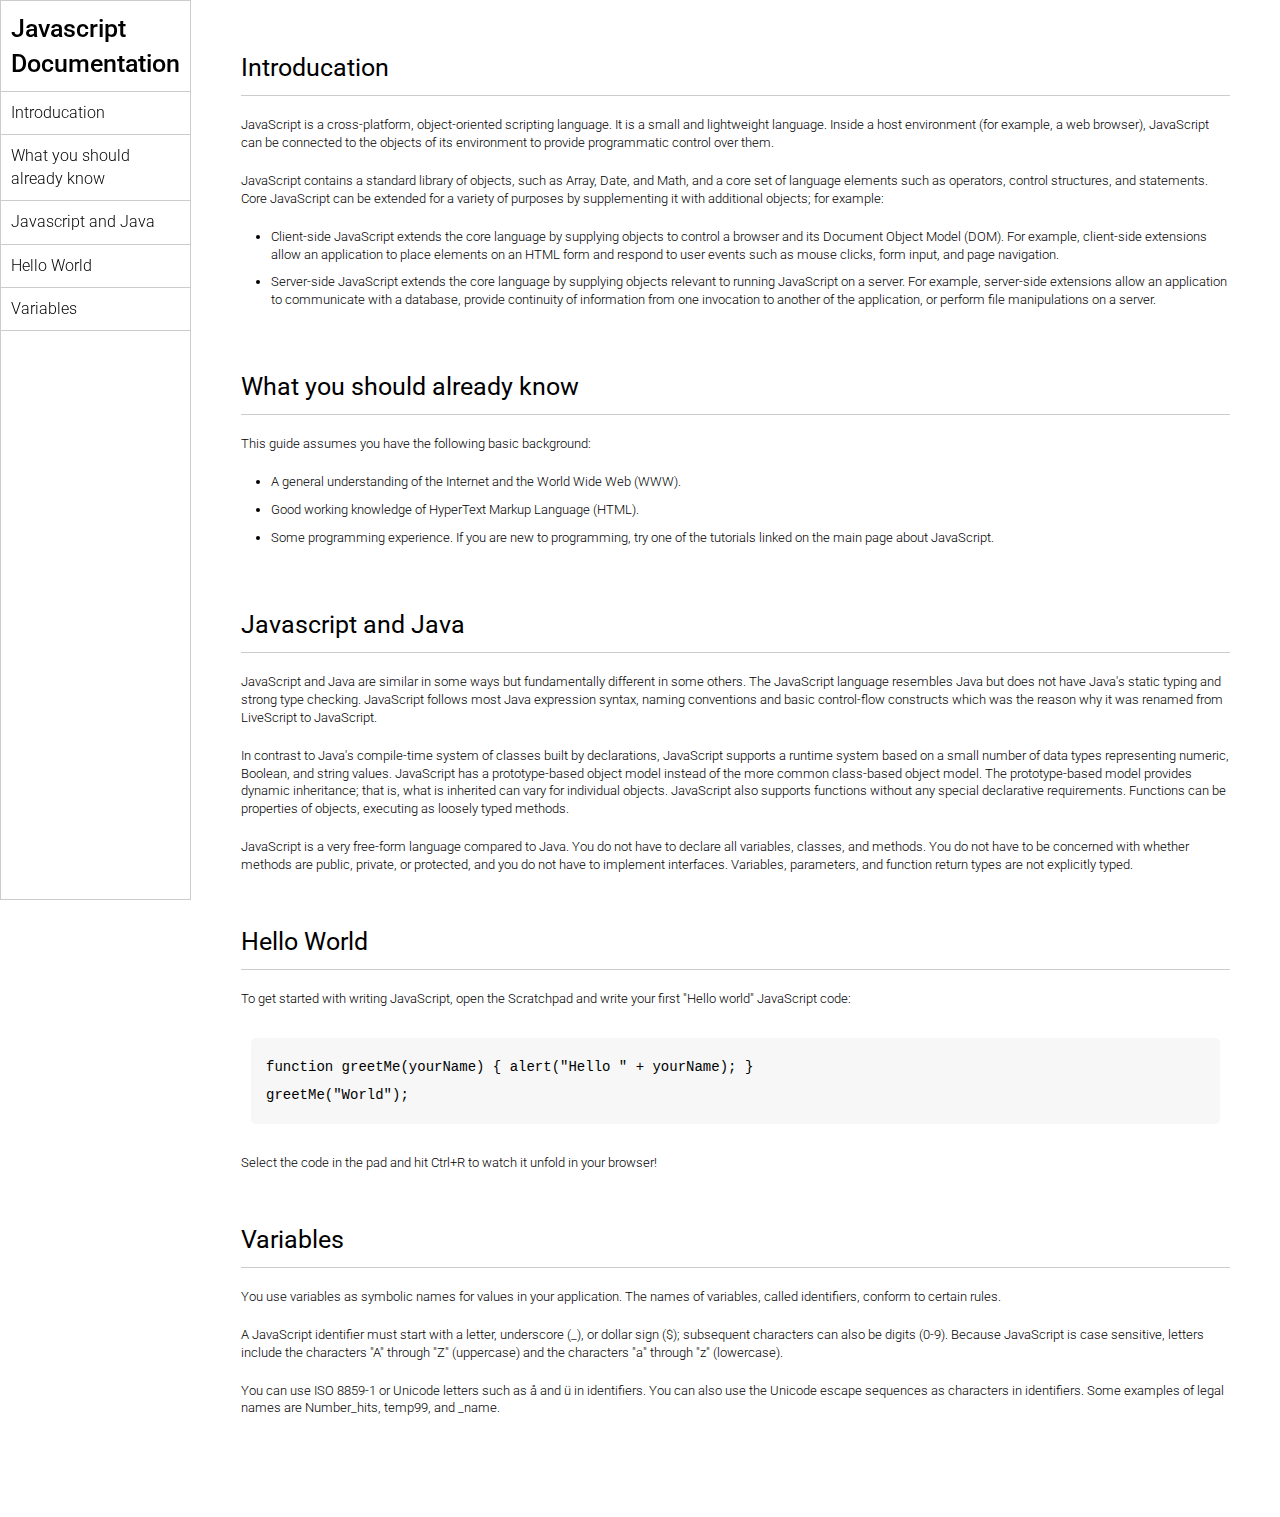
<file: project_8/index.html>
<!DOCTYPE html>
<html lang="en">
<head>
    <meta charset="UTF-8">
    <meta name="viewport" content="width=device-width, initial-scale=1.0">
    <title>JAVA SCRIPT DOCUMENTATIONS</title>
    <link rel="stylesheet" href="style.css">
</head>
<body>
    <header>
        <nav>
            <h1>Javascript Documentation</h1>
            <ul>
                <a href="#introducation">
                    <li>Introducation</li>
                </a>
                <a href="#know">
                    <li>What you should already know</li>
                </a>
                <a href="#javascript">
                    <li>Javascript and Java</li>
                </a>
                <a href="#hello">
                    <li>Hello World</li>
                </a>
                <a href="#variables">
                    <li>Variables</li>
                </a>
            </ul>
        </nav>
    </header>
    <main>
        <section id="introducation">
            <h2>Introducation</h2>
            <article>
                <p>JavaScript is a cross-platform, object-oriented scripting language. It is a small and lightweight language. Inside a host environment (for example, a web browser), JavaScript can be connected to the objects of its environment to provide programmatic control over them.</p>
                <p>JavaScript contains a standard library of objects, such as Array, Date, and Math, and a core set of language elements such as operators, control structures, and statements. Core JavaScript can be extended for a variety of purposes by supplementing it with additional objects; for example:</p>
                <ul>
                    <li>Client-side JavaScript extends the core language by supplying objects to control a browser and its Document Object Model (DOM). For example, client-side extensions allow an application to place elements on an HTML form and respond to user events such as mouse clicks, form input, and page navigation.</li>

                    <li>Server-side JavaScript extends the core language by supplying objects relevant to running JavaScript on a server. For example, server-side extensions allow an application to communicate with a database, provide continuity of information from one invocation to another of the application, or perform file manipulations on a server.</li>
                </ul>
            </article>
        </section>
        <section id="know">
            <h2>What you should already know</h2>
            <article>
                <p>This guide assumes you have the following basic background:</p>
                <ul>
                    <li>A general understanding of the Internet and the World Wide Web (WWW).</li>
                    <li>Good working knowledge of HyperText Markup Language (HTML).</li>
                    <li>Some programming experience. If you are new to programming, try one of the tutorials linked on the main page about JavaScript.</li>
                </ul>
            </article>
        </section>
        <section id="javascript">
            <h2>Javascript and Java</h2>
            <article>
                <p>JavaScript and Java are similar in some ways but fundamentally different in some others. The JavaScript language resembles Java but does not have Java's static typing and strong type checking. JavaScript follows most Java expression syntax, naming conventions and basic control-flow constructs which was the reason why it was renamed from LiveScript to JavaScript.</p>
                <p>In contrast to Java's compile-time system of classes built by declarations, JavaScript supports a runtime system based on a small number of data types representing numeric, Boolean, and string values. JavaScript has a prototype-based object model instead of the more common class-based object model. The prototype-based model provides dynamic inheritance; that is, what is inherited can vary for individual objects. JavaScript also supports functions without any special declarative requirements. Functions can be properties of objects, executing as loosely typed methods.</p>
                <p>JavaScript is a very free-form language compared to Java. You do not have to declare all variables, classes, and methods. You do not have to be concerned with whether methods are public, private, or protected, and you do not have to implement interfaces. Variables, parameters, and function return types are not explicitly typed.</p>
            </article>
        </section>
        <section id="hello">
            <h2>Hello World</h2>
            <article>
                <p>To get started with writing JavaScript, open the Scratchpad and write your first "Hello world" JavaScript code:</p>
                <code
                    >function greetMe(yourName) { alert("Hello " + yourName); }
                    greetMe("World");
                </code>
                <p>Select the code in the pad and hit Ctrl+R to watch it unfold in your browser!</p>
            </article>
        </section>
        <section id="variables">
            <h2>Variables</h2>
            <article>
                <p>You use variables as symbolic names for values in your application. The names of variables, called identifiers, conform to certain rules.</p>
                <p>A JavaScript identifier must start with a letter, underscore (_), or dollar sign ($); subsequent characters can also be digits (0-9). Because JavaScript is case sensitive, letters include the characters "A" through "Z" (uppercase) and the characters "a" through "z" (lowercase).</p>
                <p>You can use ISO 8859-1 or Unicode letters such as å and ü in identifiers. You can also use the Unicode escape sequences as characters in identifiers. Some examples of legal names are Number_hits, temp99, and _name.</p>
            </article>
        </section>
    </main>
</body>
</html>
</file>
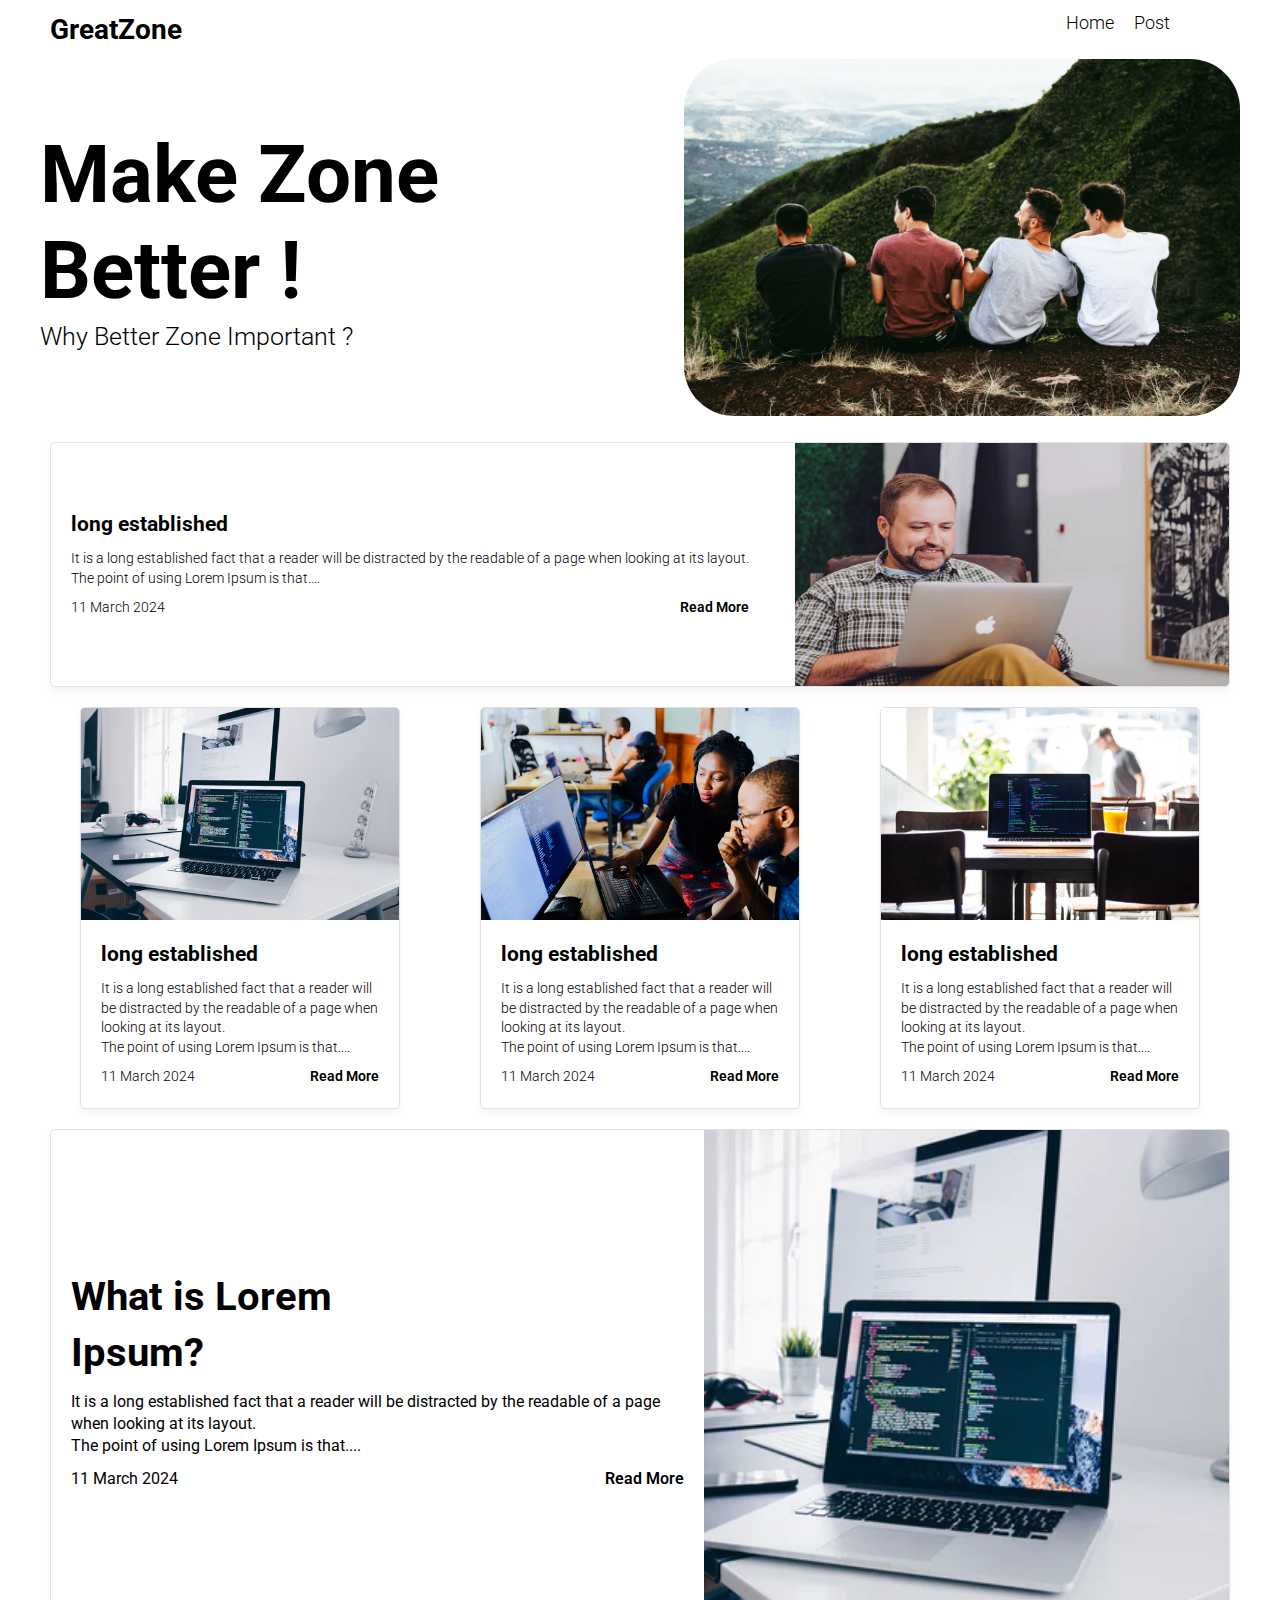
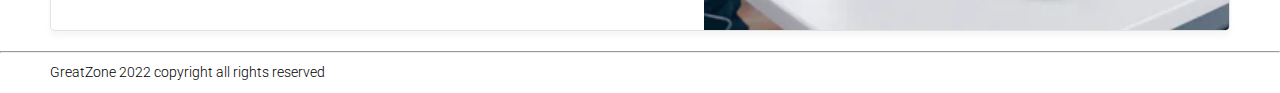
<file: project_9/home.html>
<!DOCTYPE html>
<html lang="en">
<head>
    <meta charset="UTF-8">
    <meta name="viewport" content="width=device-width, initial-scale=1.0">
    <title>Home Page | Blog Website</title>
    <link rel="stylesheet" href="style.css">
    <link rel="stylesheet" href="https://cdnjs.cloudflare.com/ajax/libs/font-awesome/6.5.1/css/all.min.css" integrity="sha512-DTOQO9RWCH3ppGqcWaEA1BIZOC6xxalwEsw9c2QQeAIftl+Vegovlnee1c9QX4TctnWMn13TZye+giMm8e2LwA==" crossorigin="anonymous" referrerpolicy="no-referrer"/>
</head>
<body>
    <header>
        <nav>
            <h1>GreatZone</h1>
            <ul>
                <a href="home.html"><li>Home</li></a>
                <a href="post.html"><li>Post</li></a>
                <li>
                    <i class="fa-brands fa-instagram"></i>
                </li>
                <li>
                    <i class="fa-brands fa-twitter"></i>
                </li>
                <li>
                    <i class="fa-brands fa-linkedin"></i>
                </li>
            </ul>
        </nav>
    </header>
    <main>
        <section id="hero">
            <div class="hero-contant">
                <h1>Make Zone 
                Better !</h1>
                <h4>Why Better Zone Important ?</h4>
            </div>
            <div class="hero-image">
                <img src="images/photo1.jpg" alt="hero image" height="357px" width="556px">
            </div>
        </section>
        <div class="h-card">
            <div class="card-contant">
                <h2>long established</h2>
                <p>It is a long established fact that a reader will be distracted by the readable of a page when looking at its layout.
                The point of using Lorem Ipsum is that....</p>
                <div class="status">
                    <p>11 March 2024</p>
                    <a href="post.html"><button class="read-btn">Read More</button></a>
                </div>
            </div>
            <img src="images/photo2.png" alt="laptop guy" width="434px" height="243px">
        </div>
        <div class="card-container">
            <div class="card-wrapper">
                <div class="v-card">
                    <div class="card-contant">
                        <h2>long established</h2>
                        <p>It is a long established fact that a reader will be distracted by the readable of a page when looking at its layout.
                        The point of using Lorem Ipsum is that....</p>
                        <div class="status">
                            <p>11 March 2024</p>
                            <a href="post.html"><button class="read-btn">Read More</button></a>
                        </div>
                    </div>
                    <img src="images/photo3.png" alt="laptop guy" width="297px" height="179px">
                </div>
            </div>
            <div class="card-wrapper">
                <div class="v-card">
                    <div class="card-contant">
                        <h2>long established</h2>
                        <p>It is a long established fact that a reader will be distracted by the readable of a page when looking at its layout.
                        The point of using Lorem Ipsum is that....</p>
                        <div class="status">
                            <p>11 March 2024</p>
                            <a href="post.html"><button class="read-btn">Read More</button></a>
                        </div>
                    </div>
                    <img src="images/photo4.png" alt="laptop guy" width="297px" height="179px">
                </div>
            </div>
            <div class="card-wrapper">
                <div class="v-card">
                    <div class="card-contant">
                        <h2>long established</h2>
                        <p>It is a long established fact that a reader will be distracted by the readable of a page when looking at its layout.
                        The point of using Lorem Ipsum is that....</p>
                        <div class="status">
                            <p>11 March 2024</p>
                            <a href="post.html"><button class="read-btn">Read More</button></a>
                        </div>
                    </div>
                    <img src="images/photo5.png" alt="laptop guy" width="297px" height="179px">
                </div>
            </div>
        </div>
        <div class="h-card l-card">
            <div class="card-contant">
                <h2 class="lorem">What is Lorem 
                                  Ipsum?</h2>
                <p class="loremp">It is a long established fact that a reader will be distracted by the readable of a page when looking at its layout.
                    The point of using Lorem Ipsum is that....</p>
                <div class="status statusl">
                    <p class="loremp">11 March 2024</p>
                    <a href="post.html"><button class="read-btn l-btn">Read More</button></a>
                </div>
            </div>
            <img src="images/photo3.png" alt="laptop guy" width="525px" height="500px">
        </div>
    </main>
    <hr/>
    <footer>
        <p>GreatZone 2022 copyright all rights reserved</p>
        <ul>
            <li>
                <i class="fa-brands fa-instagram"></i>
            </li>
            <li>
                <i class="fa-brands fa-twitter"></i>
            </li>
            <li>
                <i class="fa-brands fa-linkedin"></i>
            </li>
        </ul>
    </footer>
</body>
</html>
</file>
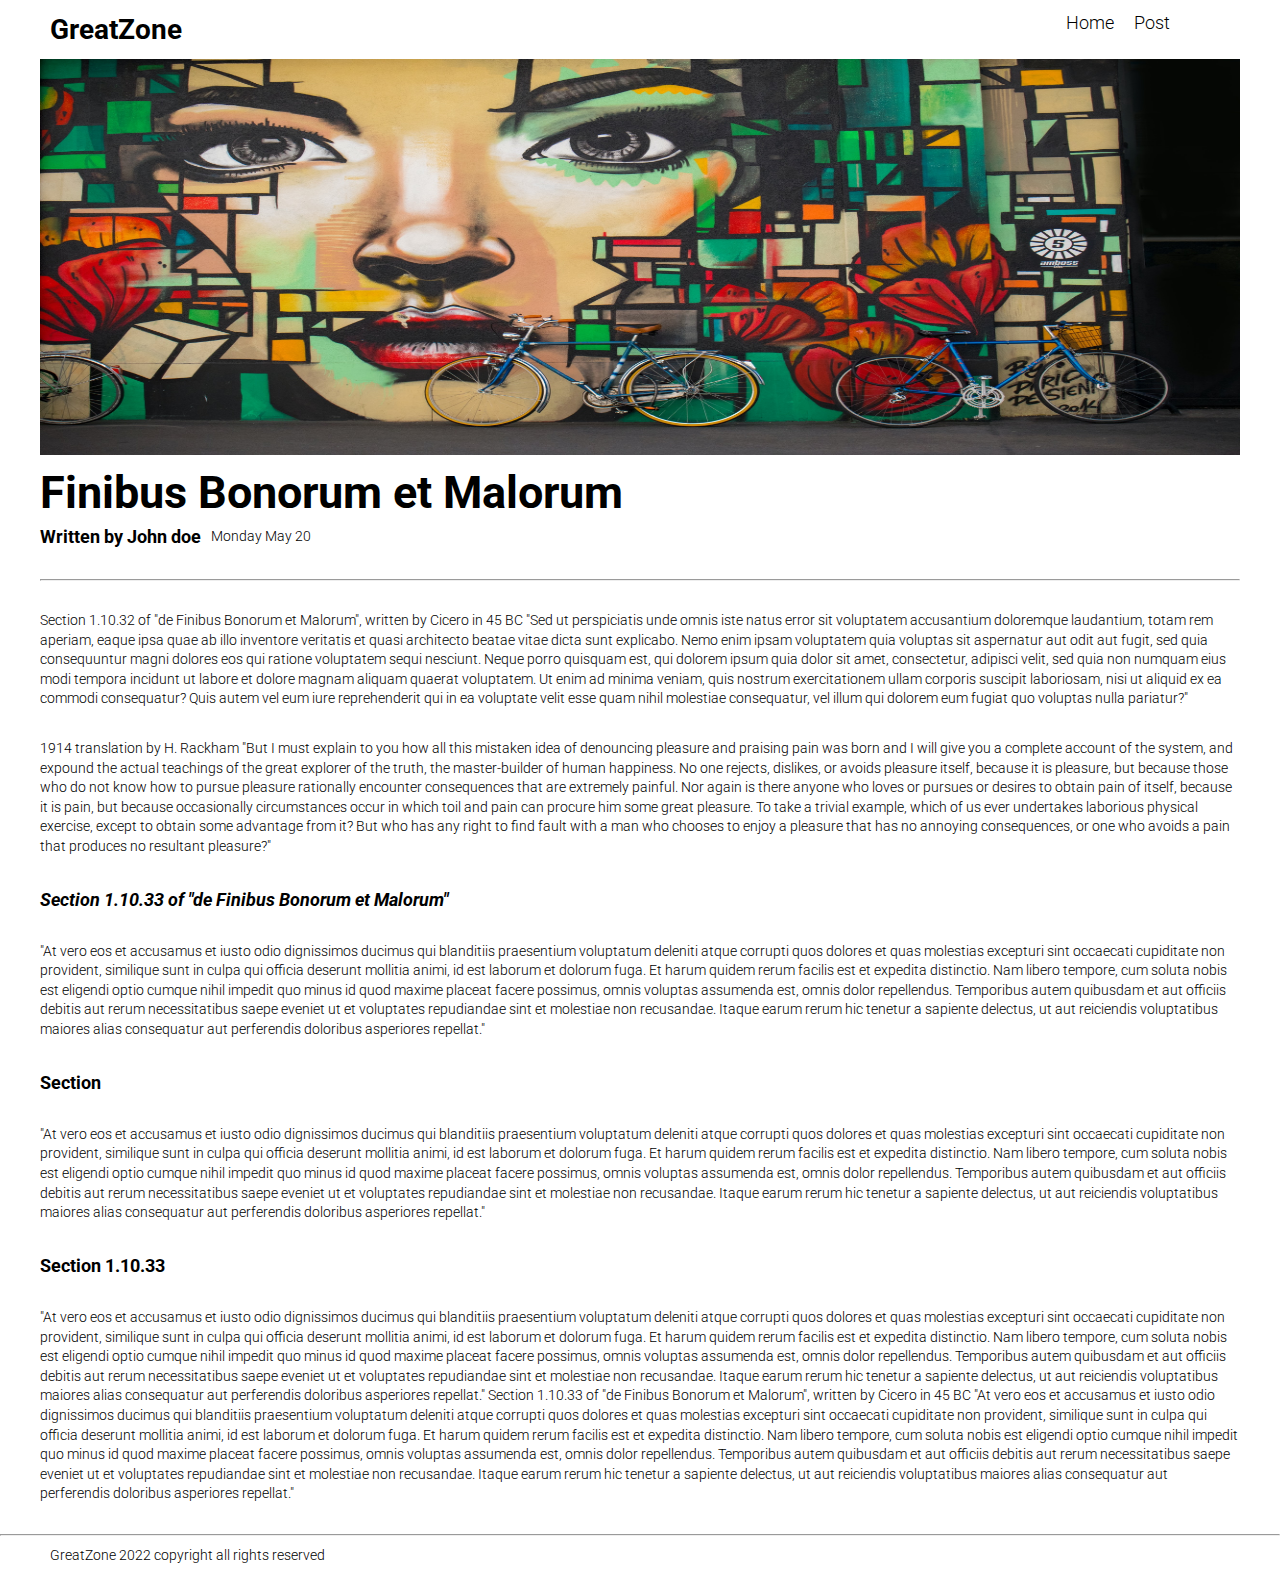
<file: project_9/post.html>
<!DOCTYPE html>
<html lang="en">
<head>
    <meta charset="UTF-8">
    <meta name="viewport" content="width=device-width, initial-scale=1.0">
    <title>king Page | Blog Website</title>
    <link rel="stylesheet" href="style.css">
    <link rel="stylesheet" href="https://cdnjs.cloudflare.com/ajax/libs/font-awesome/6.5.1/css/all.min.css" integrity="sha512-DTOQO9RWCH3ppGqcWaEA1BIZOC6xxalwEsw9c2QQeAIftl+Vegovlnee1c9QX4TctnWMn13TZye+giMm8e2LwA==" crossorigin="anonymous" referrerpolicy="no-referrer"/>
</head>
<body>
    <header>
        <nav>
            <h1>GreatZone</h1>
            <ul>
                <a href="home.html"><li>Home</li></a>
                <a href="post.html"><li>Post</li></a>
                <li>
                    <i class="fa-brands fa-instagram"></i>
                </li>
                <li>
                    <i class="fa-brands fa-twitter"></i>
                </li>
                <li>
                    <i class="fa-brands fa-linkedin"></i>
                </li>
            </ul>
        </nav>
    </header>
    <main class="post">
        <section>
            <div class="banner-img">
                <img src="images/photo6.jpg" alt="banner" height="396px">
            </div>
            <h1>Finibus Bonorum et Malorum</h1>
            <div class="about-author">
                <h3>Written by John doe</h3>
                <p>Monday  May 20</p>
            </div>
        </section>
        <hr/>
        <article>
                <p>Section 1.10.32 of "de Finibus Bonorum et Malorum", written by Cicero in 45 BC
                "Sed ut perspiciatis unde omnis iste natus error sit voluptatem accusantium doloremque laudantium, totam rem aperiam, eaque ipsa quae ab illo inventore veritatis et quasi architecto beatae vitae dicta sunt explicabo. Nemo enim ipsam voluptatem quia voluptas sit aspernatur aut odit aut fugit, sed quia consequuntur magni dolores eos qui ratione voluptatem sequi nesciunt. Neque porro quisquam est, qui dolorem ipsum quia dolor sit amet, consectetur, adipisci velit, sed quia non numquam eius modi tempora incidunt ut labore et dolore magnam aliquam quaerat voluptatem. Ut enim ad minima veniam, quis nostrum exercitationem ullam corporis suscipit laboriosam, nisi ut aliquid ex ea commodi consequatur? Quis autem vel eum iure reprehenderit qui in ea voluptate velit esse quam nihil molestiae consequatur, vel illum qui dolorem eum fugiat quo voluptas nulla pariatur?"</p>
                
                <p>1914 translation by H. Rackham
                "But I must explain to you how all this mistaken idea of denouncing pleasure and praising pain was born and I will give you a complete account of the system, and expound the actual teachings of the great explorer of the truth, the master-builder of human happiness. No one rejects, dislikes, or avoids pleasure itself, because it is pleasure, but because those who do not know how to pursue pleasure rationally encounter consequences that are extremely painful. Nor again is there anyone who loves or pursues or desires to obtain pain of itself, because it is pain, but because occasionally circumstances occur in which toil and pain can procure him some great pleasure. To take a trivial example, which of us ever undertakes laborious physical exercise, except to obtain some advantage from it? But who has any right to find fault with a man who chooses to enjoy a pleasure that has no annoying consequences, or one who avoids a pain that produces no resultant pleasure?"</p>
                
                <h3><i>Section 1.10.33 of "de Finibus Bonorum et Malorum"</i></h3>
                
                <p>"At vero eos et accusamus et iusto odio dignissimos ducimus qui blanditiis praesentium voluptatum deleniti atque corrupti quos dolores et quas molestias excepturi sint occaecati cupiditate non provident, similique sunt in culpa qui officia deserunt mollitia animi, id est laborum et dolorum fuga. Et harum quidem rerum facilis est et expedita distinctio. Nam libero tempore, cum soluta nobis est eligendi optio cumque nihil impedit quo minus id quod maxime placeat facere possimus, omnis voluptas assumenda est, omnis dolor repellendus. Temporibus autem quibusdam et aut officiis debitis aut rerum necessitatibus saepe eveniet ut et voluptates repudiandae sint et molestiae non recusandae. Itaque earum rerum hic tenetur a sapiente delectus, ut aut reiciendis voluptatibus maiores alias consequatur aut perferendis doloribus asperiores repellat."</p>
                
                <h3>Section</h3>
                
                <p>"At vero eos et accusamus et iusto odio dignissimos ducimus qui blanditiis praesentium voluptatum deleniti atque corrupti quos dolores et quas molestias excepturi sint occaecati cupiditate non provident, similique sunt in culpa qui officia deserunt mollitia animi, id est laborum et dolorum fuga. Et harum quidem rerum facilis est et expedita distinctio. Nam libero tempore, cum soluta nobis est eligendi optio cumque nihil impedit quo minus id quod maxime placeat facere possimus, omnis voluptas assumenda est, omnis dolor repellendus. Temporibus autem quibusdam et aut officiis debitis aut rerum necessitatibus saepe eveniet ut et voluptates repudiandae sint et molestiae non recusandae. Itaque earum rerum hic tenetur a sapiente delectus, ut aut reiciendis voluptatibus maiores alias consequatur aut perferendis doloribus asperiores repellat."</p>
                
                <h3>Section 1.10.33</h3>
                
                <p>"At vero eos et accusamus et iusto odio dignissimos ducimus qui blanditiis praesentium voluptatum deleniti atque corrupti quos dolores et quas molestias excepturi sint occaecati cupiditate non provident, similique sunt in culpa qui officia deserunt mollitia animi, id est laborum et dolorum fuga. Et harum quidem rerum facilis est et expedita distinctio. Nam libero tempore, cum soluta nobis est eligendi optio cumque nihil impedit quo minus id quod maxime placeat facere possimus, omnis voluptas assumenda est, omnis dolor repellendus. Temporibus autem quibusdam et aut officiis debitis aut rerum necessitatibus saepe eveniet ut et voluptates repudiandae sint et molestiae non recusandae. Itaque earum rerum hic tenetur a sapiente delectus, ut aut reiciendis voluptatibus maiores alias consequatur aut perferendis doloribus asperiores repellat."
                Section 1.10.33 of "de Finibus Bonorum et Malorum", written by Cicero in 45 BC
                "At vero eos et accusamus et iusto odio dignissimos ducimus qui blanditiis praesentium voluptatum deleniti atque corrupti quos dolores et quas molestias excepturi sint occaecati cupiditate non provident, similique sunt in culpa qui officia deserunt mollitia animi, id est laborum et dolorum fuga. Et harum quidem rerum facilis est et expedita distinctio. Nam libero tempore, cum soluta nobis est eligendi optio cumque nihil impedit quo minus id quod maxime placeat facere possimus, omnis voluptas assumenda est, omnis dolor repellendus. Temporibus autem quibusdam et aut officiis debitis aut rerum necessitatibus saepe eveniet ut et voluptates repudiandae sint et molestiae non recusandae. Itaque earum rerum hic tenetur a sapiente delectus, ut aut reiciendis voluptatibus maiores alias consequatur aut perferendis doloribus asperiores repellat."</p>
        </article>
    </main>
    <hr/>
    <footer>
        <p>GreatZone 2022 copyright all rights reserved</p>
        <ul>
            <li>
                <i class="fa-brands fa-instagram"></i>
            </li>
            <li>
                <i class="fa-brands fa-twitter"></i>
            </li>
            <li>
                <i class="fa-brands fa-linkedin"></i>
            </li>
        </ul>
    </footer>
</body>
</html>
</file>
<file: project_1/style.css>
* {
    margin: 0;
    padding: 0;
    box-sizing: border-box;
  }
  
  .container {
    background-color: #e5e5fd;
    min-height: 100vh;
    border: 10px solid #1d1e4c;
  }
  
  .content {
    max-width: 900px;
    margin: 0 auto;
  }
  .top_section {
    margin-top: 100px;
    display: flex;
    justify-content: space-between;
    align-items: flex-end;
  }
  .top_section h1 {
    font-size: 50px;
    font-weight: bold;
    color: #1d1e4c;
    text-transform: uppercase;
  }
  .top_section h4 {
    font-size: 30px;
    text-align: end;
  }
  
  .image_container {
    border-radius: 50%;
    overflow: hidden;
  }
  
  .image_container,
  img {
    width: 300px;
    height: 320px;
  }
  .about_section {
    margin-top: 50px;
  }
  .about_section h2 {
    font-size: 70px;
    font-weight: 400;
    margin-bottom: 20px;
  }
  .about_section p {
    font-size: 20px;
    line-height: 30px;
    letter-spacing: 1.2px;
    text-align: justify;
  }
  .biography_section {
    margin: 50px 0;
  }
  .biography_section h3 {
    margin-bottom: 20px;
  }
  .biography_section ul {
    margin-left: 50px;
  }
  .biography_section li {
    margin-bottom: 15px;
  }
  
  footer {
    margin: 50px 0;
  }
  footer p {
    text-align: end;
  }
</file>
<file: project_2/style.css>
*{
    margin: 0;
    padding: 0;
    box-sizing: border-box;
}
body{
    background-color: gray;
}
.container{
    max-width: 900px;
    margin: 0 auto;
}
.contant{
    background-color: white;
    max-width: 600px;
    margin: 0 auto;
    padding: 20px;
    margin-top: 50px;
    box-shadow: 4px 3px 5px rgba(1,1,1,0.1);
    border-radius: 10px;
}
.title-small{
    font-size: 20px;
}
.form-container{
    margin-top: 20px;
    display: grid;
    grid-template-columns: repeat(auto-fit, minmax(200px,1fr));
    gap: 20px;
}
.form-control{
    display: flex;
    flex-direction: column;
}
label{
    font-size: 15px;
    margin-bottom: 5px;
}
input,select,textarea{
    padding: 6px 10px;
    border: 1px solid gray;
    border-radius: 4px;
    font-size: 15px;
}
.btn-container{
    display: flex;
    justify-content: end;
    margin-top: 20px;
}
button{
    background-color: red;
    color: white;
    border: transparent solid 2px;
    padding: 5px 10px;
    border-radius: 8px;
    transition: 0.3s ease-in;
}
button:hover{
    cursor: pointer;
    background-color: gray;
    border: 2px solid red;
    color: black;
    transition: 0.3s ease-out;
}
.textarea-control{
    grid-column: 1 / span 2;
}
.textarea-control textarea{
    width: 100%;
}
@media (max-width:460px){
    .textarea-control{
        grid-column: 1 / span 1;
    }
}
</file>
<file: project_3/style.css>
html, body{
    height: 100%;
    margin: 0;
    padding: 0;
    box-sizing: border-box;
    font-size: 16px;
    font-family: "Lato", sans-serif;
    line-height: 1.8rem;
    color: #666;
}
.pimage1{
    background-image: url("natureimage.jpg");
    min-height: 100%;
}
.pimage2{
    background-image: url("natureimage1.jpg");
    min-height: 400px;
}
.pimage3{
    background-image: url("natureimage3.jpg");
    min-height: 400px;
}
.pimage1, .pimage2, .pimage3 {
    position: relative;
    background-position: center;
    background-size: cover;
    background-repeat: no-repeat;
    background-attachment: fixed;
}
.ptext{
    position: absolute;
    top: 50%;
    width: 100%;
    text-align: center;
    font-size: 27px;
    letter-spacing: 8px;
    text-transform: uppercase;
}
.textbg{
    background-color: #313534;
    color: white;
    padding: 20px;
    border-radius: 10px;
}
.textbg-1{
    background-color: rgba(49,53,52,0.3);
    color: white;
    padding: 20px;
    border-radius: 10px;
    backdrop-filter: blur(50px);
}
.section h2{
    text-transform: uppercase;
}
.section{
    padding: 50px 80px;
    text-align: center;
}
.section-light{
    background-color: #f4f4f4;
    color: #666;
}
.section-dark{
    background-color: #282e34;
    color: #ddd;
}
</file>
<file: project_4/style.css>
*{
    margin: 0;
    padding: 0;
    box-sizing: border-box;
    font-family: Arail;
}
html,body{
    line-height: 1.4;
    font-weight: 300;
}
.hero-img{
    background-image: url("images/image.jpg");
    background-repeat: no-repeat;
    background-size: cover;
    min-height: 100vh;
}
.text-container{
    color: white;
    padding: 175px 0 0 350px;
}
.text-container span{
    font-size: 25px;
}
.text-container h1{
    font-size: 50px;
}
.black-box{
    background-color: black;
    height: 200px;
    color: white;
    display: grid;
    place-items: center;
    font-size: 25px;
}
.black-box span{
    font-size: 100px;
}
.work-1{
    height: 450px;
    width: 320px;
    border-radius: 10px;
    box-shadow: 2.5px 5px 20px lightgray;
    transition: 0.3s ease-in;
}
.work-container{
    margin-top: 100px;
    display: flex;
    justify-content: space-evenly;
    align-items: center;
}
.work-1 img{
    height: 200px;
    width: 100%;
    object-fit: cover;
    border-top-right-radius: 10px;
    border-top-left-radius: 10px;
}
.work-1 p{
    font-size: 10px;
    padding: 15px;
}
.me{
    margin-top: 80px;
    height: 350px;
    display: flex;
}
.contect{
    padding: 50px;
    background-color: #515603;
    color: white;
}
.contect h4{
    padding-top: 10px;
}
.about{
    padding: 50px;
    background: #722300;
    color: white;
}
.head{
    font-size: 50px;
}
.me p{
    padding-top: 20px;
}
.footer{
    background-color: black;
    height: 135px;
    color: white;
    font-size: 2rem;
    display: grid;
    place-items: center;
}
.work-1:hover{
    cursor: pointer;
    transform: scale(110%);
    transition: 0.3s ease-out;
}
</file>
<file: project_5/style.css>
*{
    margin: 0;
    padding: 0;
    box-sizing: border-box;
}
html,body{
    line-height: 1.4;
    font-weight: 300;
}
.logo_container span{
    color: green;
    font-size: 1.3rem;
    font-weight: 900;
}
.logo_container .C{
    font-size: 3rem;
}
.logo_container img {
    height: 50px;
    width: 50px;
}
button{
    padding: 10px 15px;
    border: none;
    transition: 0.2s ease-in-out;
}
button:hover{
    cursor: pointer;
    opacity: 0.8;
    transition: 0.2s ease-in-out;
}
nav {
    box-shadow: 5px 5px 5px rgba(1,1,1,0.05);
    position: sticky;
    top: 0;
    margin-bottom: 32px;
    background-color: white;
    padding: 10px;
    z-index: 1;
}
.navigation{
    display: flex;
    justify-content: space-between;
    align-items: center;
}
.container{
    max-width: 1200px;
    margin: 0 auto;
}
.bar_icon{
    font-size: 32px;
}
.hero{
    display: flex;
    justify-content: center;
    align-items: center;
    gap: 100px;
}
.hero_image img{
    height: 500px;
    width: 500px;
    border-radius: 50%;
}
.hero_contant{
    display: flex;
    flex-direction: column;
    gap: 20px;
}
.tag{
    background-color: #149f39;
    padding: 5px 10px;
    color: white;
    align-self: flex-start;
}
.hero_contant h1{
    font-size: 72px;
    line-height: 1.2;
    font-weight: 400;
}
.explore_btn{
    background-color: #ffc066;
    align-self: flex-start;
}
.features{
    margin-top: 100px;
    display: flex;
    gap: 20px;
    justify-content: center;
    margin-bottom: 50px;
}
.feature {
    display: flex;
    gap: 20px;
    padding: 20px;
    transition: 0.2s ease-in-out;
}
.feature_contant{
    margin-top: 20px;
}
.feature:hover{
    box-shadow: 5px 5px 5px rgba(1,1,1,0.05);
    transition: 0.2s ease-in-out;
}
.divider{
    border: 1px solid #ccc;
    margin: 20px 0;
}
.menu{
    display: flex;
    align-items: center;
    flex-direction: column;
    gap: 50px;
    margin: 50px 0;
}
.menu .tag,h2{
    align-self: center;
}
.grid{
    display: grid;
    gap: 10px;
    grid-template-areas: 
    "I1 I1 I2 I3"
    "I1 I1 I2 I7"
    "I4 I5 I6 I7";
    padding: 0 10px;
}
.item1{
    grid-area: I1;
}
.item2{
    grid-area: I2;
}
.item3{
    grid-area: I3;
}
.item4{
    grid-area: I4;
}
.item5{
    grid-area: I5;
}
.item6{
    grid-area: I6;
}
.item7{
    grid-area: I7;
}
.grid_img{
    border-radius: 10px;
    transition: 0.2s ease-in-out;
    height: 100%;
    width: 100%;
}
.grid_img:hover{
    transform: scale(1.05);
    transition: 0.2s ease-in-out;
}
footer{
    background-color: #fff0db;
}
.footer_container{
    padding: 30px;
    display: flex;
    justify-content: space-between;
}
.link_lists h3{
    margin-bottom: 10px;
    color: gray;
}
.news_letter input{
    margin-bottom: 10px;
    padding: 5px 40px;
}
.news_letter h3{
    margin-bottom: 10px;
    color: gray;
}
.link_lists ul{
    list-style: none;
}
.link_lists ul li{
    font-size: 16px;
    margin-bottom: 5px;
}
.icon_container{
    display: flex;
    gap: 15px;
    font-size: 32px;
}
@media (max-width: 786px){
    .hero{
        flex-direction: column;
    }
    .hero_image{
        display: flex;
        justify-content: center;
    }
    .hero_image img{
        width: 80%;
    }
    .hero_contant{
        gap: 10px;
        padding: 10px;
    }
    .hero_contant h1{
        font-size: 32px;
    }
    .features{
        flex-direction: column;
    }
    .feature{
        flex-direction: column;
    }
    .grid{
        padding: 10px;
    }
    .grid_img{
        border-radius: 0px;
    }
    .footer_container{
        flex-direction: column;
    }
}
</file>
<file: project_6/style.css>
@import url('https://fonts.googleapis.com/css2?family=Roboto:ital,wght@0,100;0,300;0,400;0,500;0,700;0,900;1,100;1,300;1,400;1,500;1,700;1,900&display=swap');
:root{
    --purple500: #281154;
    --purple300: #270082;
    --purple600: #1b0058;
    --red600: #dc0000;
    --body: #f9f6ff;
    --max-width: 1200px;

}
* {
    margin: 0;
    padding: 0;
    box-sizing: border-box;
}
html,body{
    font-family: "Roboto", sans-serif;
    line-height: 1.4;
    font-weight: 300;
}
ul{
    list-style: none;
}
a{
    text-decoration: none;
    color: white;
}
header{
    background-color: var(--purple300);
    position: sticky;
    top: 0;
    z-index: 10;
    box-shadow: 5px 5px 5px rgba(0,0,0,0.05);
}
.container{
    max-width: 1200px;
    margin: 0 auto;
}
nav {
    display: flex;
    justify-content: space-between;
    align-items: center;
    padding: 20px 0;
}
nav ul{
    display: flex;
    gap: 50px;
}
.logo{
    color: white;
    font-size: 32px;
    font-weight: 600;
}
nav ul li{
    border-bottom: 2px solid transparent;
    transition: 0.2s ease-in;
}
nav ul li:hover{
    border-bottom: 2px solid white;
    transition: 0.2s ease-in;
}
.hero-section{
    background-image: url("hero.jpg");
    background-repeat: no-repeat;
    background-size: cover;
    height: 100vh;
    color: white;
    display: grid;
    place-items: center;
    text-align: center;
}
.hero-section .container{
    display: flex;
    flex-direction: column;
    gap: 30px;
}
.hero-section h1{
    font-size: 96px;
}
.hero-section h3{
    font-size: 32px;
}
.music-section{
    padding-top: 50px;
    background-color: var(--purple500);
}
.music-section .container{
    display: flex;
    flex-direction: column;
    gap: 30px;
    justify-content: center;
    align-items: center;
    color: white;
}
.container span{
    margin: 10px;
}
.ipad-iphone-img{
    margin-top: -200px;
    position: relative;
    top: 200px;
}
button{
    padding: 10px 15px;
    border: none;
    transition: 0.2s ease-in-out;
}
button:hover{
    opacity: 0.8;
    transition: 0.2s ease-in-out;   
}
.primary-btn{
    color: white;
    background-color: var(--red600);
}
.secondary-btn{
    color: white;
    background-color: var(--purple300);
}
.about-music{
    padding-top: 300px;
    display: grid;
    place-items: center;
    gap: 50px;
    text-align: center;
    margin-bottom: 50px;
}
</file>
<file: project_7/style.css>
@import url('https://fonts.googleapis.com/css2?family=Roboto:ital,wght@0,100;0,300;0,400;0,500;0,700;0,900;1,100;1,300;1,400;1,500;1,700;1,900&display=swap');
*{
    margin: 0;
    padding: 0;
    box-sizing: border-box;
}
html,body{
        font-family: "Roboto", sans-serif;
        line-height: 1.4;
        font-weight: 300;
}
.container{
    display: flex;
}
nav{
    display: flex;
    justify-content: space-between;
    align-items: center;
    padding: 10px;
}
.logo img{
    width: 150px;
    height: auto;
}
.center-nav{
    display: flex;
}
.search{
    display: flex;
}
.search input{
    min-width: 600px;
    padding: 10px 20px;
    border: 0.5px solid #ccc;
}
.search button{
    border: none;
    padding: 10px 20px;
    font-size: 1.2rem;
}
.mic{
    background-color: rgb(240, 239, 239);
    padding: 15px;
    margin-left: 15px;
    border-radius: 50%;
    display: grid;
    place-items: center;
    font-size: 1.2rem;
}
.side-nav{
    display: flex;
    align-items: center;
    justify-content: center;
    gap: 20px;
    margin-right: 50px;
    font-size: 1.2rem;
}
.tags{
    display: flex;
    padding: 10px 20px;
    gap: 15px;
    border-top: 1px solid #ccc;
}
.tag{
    padding: 5px 15px;
    border-radius: 20px;
    border: 1px solid rgb(22,22,22);
}
.dark{
    background-color: black;
    color: white;
}
.light{
    background-color:  rgb(238, 238, 238);
    color: rgb(67,67,67);
}
aside{
    padding: 10px;
    display: flex;
    flex-direction: column;
    align-items: center;
    gap: 30px;
}
.side-icons{
    display: flex;
    flex-direction: column;
    align-items: center;
    justify-content: center;
}
.side-icons i{
    width: 30px;
}
.side-icons p{
    font-size: 10px;
}
.bars{
    font-size: 1.7rem;
    margin-top: 58px;
}
.main-container{
    width: 100%;
}
.margin{
    margin-top: 57px;
}
main{
    min-height: 100vh;
    background-color: rgb(240, 238, 238);
}
.card-container{
    display: grid;
    grid-template-columns: repeat(auto-fit, minmax(320px,1fr));
}
.card{
    padding: 10px;
    max-width: 320px;
    display: flex;
    flex-direction: column;
}
.avatar-contant{
    padding-top: 10px;
    display: flex;
    gap: 5px;
}
.contant{
    display: flex;
    flex-direction: column;
    gap: 5px;
}
.channel-name{
    font-size: 16px;
    font-weight: bold;
}
.contant-status{
    display: flex;
    font-size: 14px;
    gap: 10px;
}
</file>
<file: project_8/style.css>
@import url('https://fonts.googleapis.com/css2?family=Roboto:ital,wght@0,100;0,300;0,400;0,500;0,700;0,900;1,100;1,300;1,400;1,500;1,700;1,900&display=swap');
*{
    margin: 0;
    padding: 0;
    box-sizing: border-box;
}
html,body{
        font-family: "Roboto", sans-serif;
        line-height: 1.4;
        font-weight: 300;
        scroll-behavior: smooth;
}
body{
    display: flex;
}
header{
    height: 100vh;
    border: 1px solid #ccc;
}
header{
    position: sticky;
    top: 0;
    
}
nav h1{
    font-size: 25px;
    font-weight: 500;
    padding: 10px;
    border-bottom: 1px solid #ccc;
}
nav ul{
    list-style: none;
}
nav ul li{
    padding: 10px;
    border-bottom: 1px solid #ccc;
    transition: 0.3s ease-in-out;
}
nav a{
    text-decoration: none;
    color: black;
}
nav ul li:hover{
    background-color: #ccc;
    transition: 0.3s ease-in-out;
}
main{
    padding: 50px;
    max-width: 1200px;
}
section{
    margin-bottom: 50px;
}
section article{
    display: flex;
    flex-direction: column;
    gap: 20px;
    font-size: 14px;
}
section h2{
    padding-bottom: 10px;
    font-size: 25px;
    font-weight: 400;
    border-bottom: 1px solid #ccc;
    margin-bottom: 20px;
}
section article ul{
    margin-left: 30px;
}
section article ul li{
    margin-bottom: 10px;
    font-size: 0.8rem;
}
code{
    white-space: pre-line;
    line-height: 2;
    background-color: #f7f7f7;
    padding: 15px;
    margin: 10px;
    border-radius: 5px;
}
section article p{
    font-size: 0.8rem;
}
@media (max-width: 480px) {
    body{
        flex-direction: column;
    }
    header{
        position: static;
        height: 200px;
        overflow: scroll;
    }
}
</file>
<file: project_9/style.css>
@import url('https://fonts.googleapis.com/css2?family=Roboto:ital,wght@0,100;0,300;0,400;0,500;0,700;0,900;1,100;1,300;1,400;1,500;1,700;1,900&display=swap');
*{
    margin: 0;
    padding: 0;
    box-sizing: border-box;
}
html{
    font-size: 62.5%;
}
html,body{
        font-family: "Roboto", sans-serif;
        line-height: 1.4;
        font-weight: 300;
        scroll-behavior: smooth;
}
body{
    font-size: 1.4rem;
}
ul{
    list-style: none;
}
header{
    position: sticky;
    top: 0;
    background-color: white;
}
nav{
    max-width: 1200px;
    padding: 1rem;
    margin: 0 auto;
    display: flex;
    justify-content: space-between;
}
a{
    text-decoration: none;
    color: black;
}
nav ul{
    display: flex;
    gap: 2rem;
}
nav ul li{
    font-size: 1.8rem;
}
nav ul li:hover{
    border-bottom: 2px solid rgb(58, 13, 236);
}
nav i{
    font-size: 2.5rem;
}
main{
    max-width: 1200px;
    margin: 0 auto;
}
#hero{
    display: flex;
    justify-content: space-between;
    align-items: center;
}
.hero-contant h1{
    font-size: 8rem;
    line-height: 1.2;
    white-space: pre-line;
}
.hero-contant h4{
    font-size: 2.5rem;
    font-weight: 300;
}
.hero-image img{
    border-radius: 5rem;
}
.h-card{
    display: flex;
    margin: 2rem 1rem;
    box-shadow: 0px 5px 4px rgba(221,221,221,0.25);
    align-items: center;
    border: 1px solid #e2e2e2;
    border-radius: 0.5rem;
    overflow: hidden;
    justify-content: space-between;
}
.card-contant{
    padding: 2rem;
    display: flex;
    flex-direction: column;
    gap: 1rem;
}
.card-contant p{
    white-space: pre-line;
}
.status{
    display: flex;
    justify-content: space-between;
}
.read-btn{
    all: unset;
    font-weight: 600;
    border-bottom: 1px solid transparent;
}
.read-btn:hover{
    border-bottom: 1px solid lightblue;
}
.v-card{
    display: flex;
    flex-direction: column-reverse;
    max-width: 320px;
    box-shadow: 0px 5px 4px rgba(221,221,221,0.25);
    align-items: center;
    border: 1px solid #e2e2e2;
    border-radius: 0.5rem;
    overflow: hidden;
}
.card-container{
    display: grid;
    grid-template-columns: repeat(auto-fit, minmax(320px,1fr));
}
.card-wrapper{
    display: flex;
    justify-content: center;
}
.v-card img{
    width: 100%;
    height: 100%;
}
.lorem{
    font-size: 4rem;
    font-weight: 700;
    white-space: pre-line;
}
.loremp{
    font-size: 1.6rem;
    font-weight: 400;
}
.l-btn{
    font-size: 1.6rem;
}
.l-card img{
    object-fit: cover;
}
footer{
    display: flex;
    justify-content: space-between;
    align-items: center;
    padding: 1rem;
    max-width: 1200px;
    margin: 0 auto;
}
footer ul{
    display: flex;
    gap: 2rem;
}
footer ul li{
    font-size: 1.8rem;
}
.post h1{
    font-size: 4.5rem;
    font-weight: 700;
}
.banner-img img{
    width: 100%;
}
.about-author{
    display: flex;
    gap: 1rem;
    align-items: center;
}
.post hr{
    margin: 3rem 0;
}
article{
    display: flex;
    flex-direction: column;
    gap: 3rem;
    margin-bottom: 3rem;
}
.post h3{
    font-size: 1.8rem;
    font-weight: 700;
}
</file>
